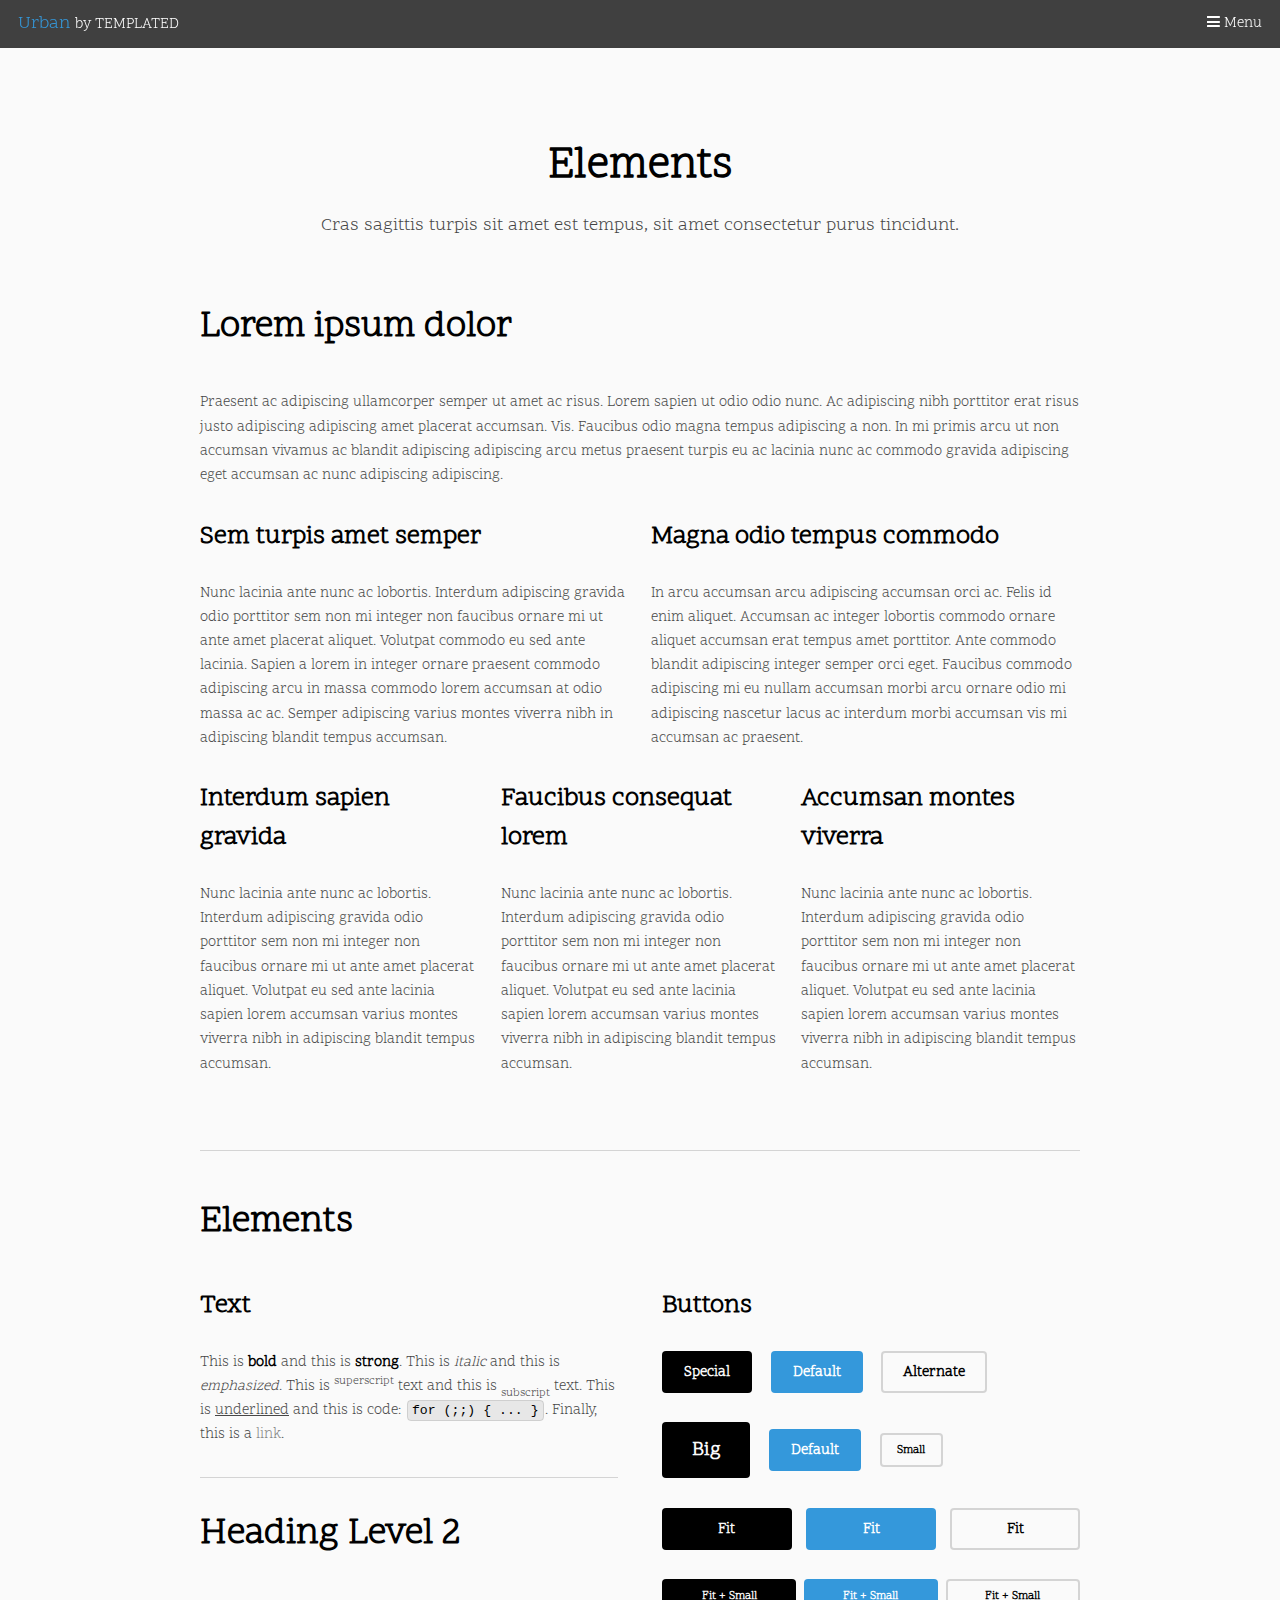
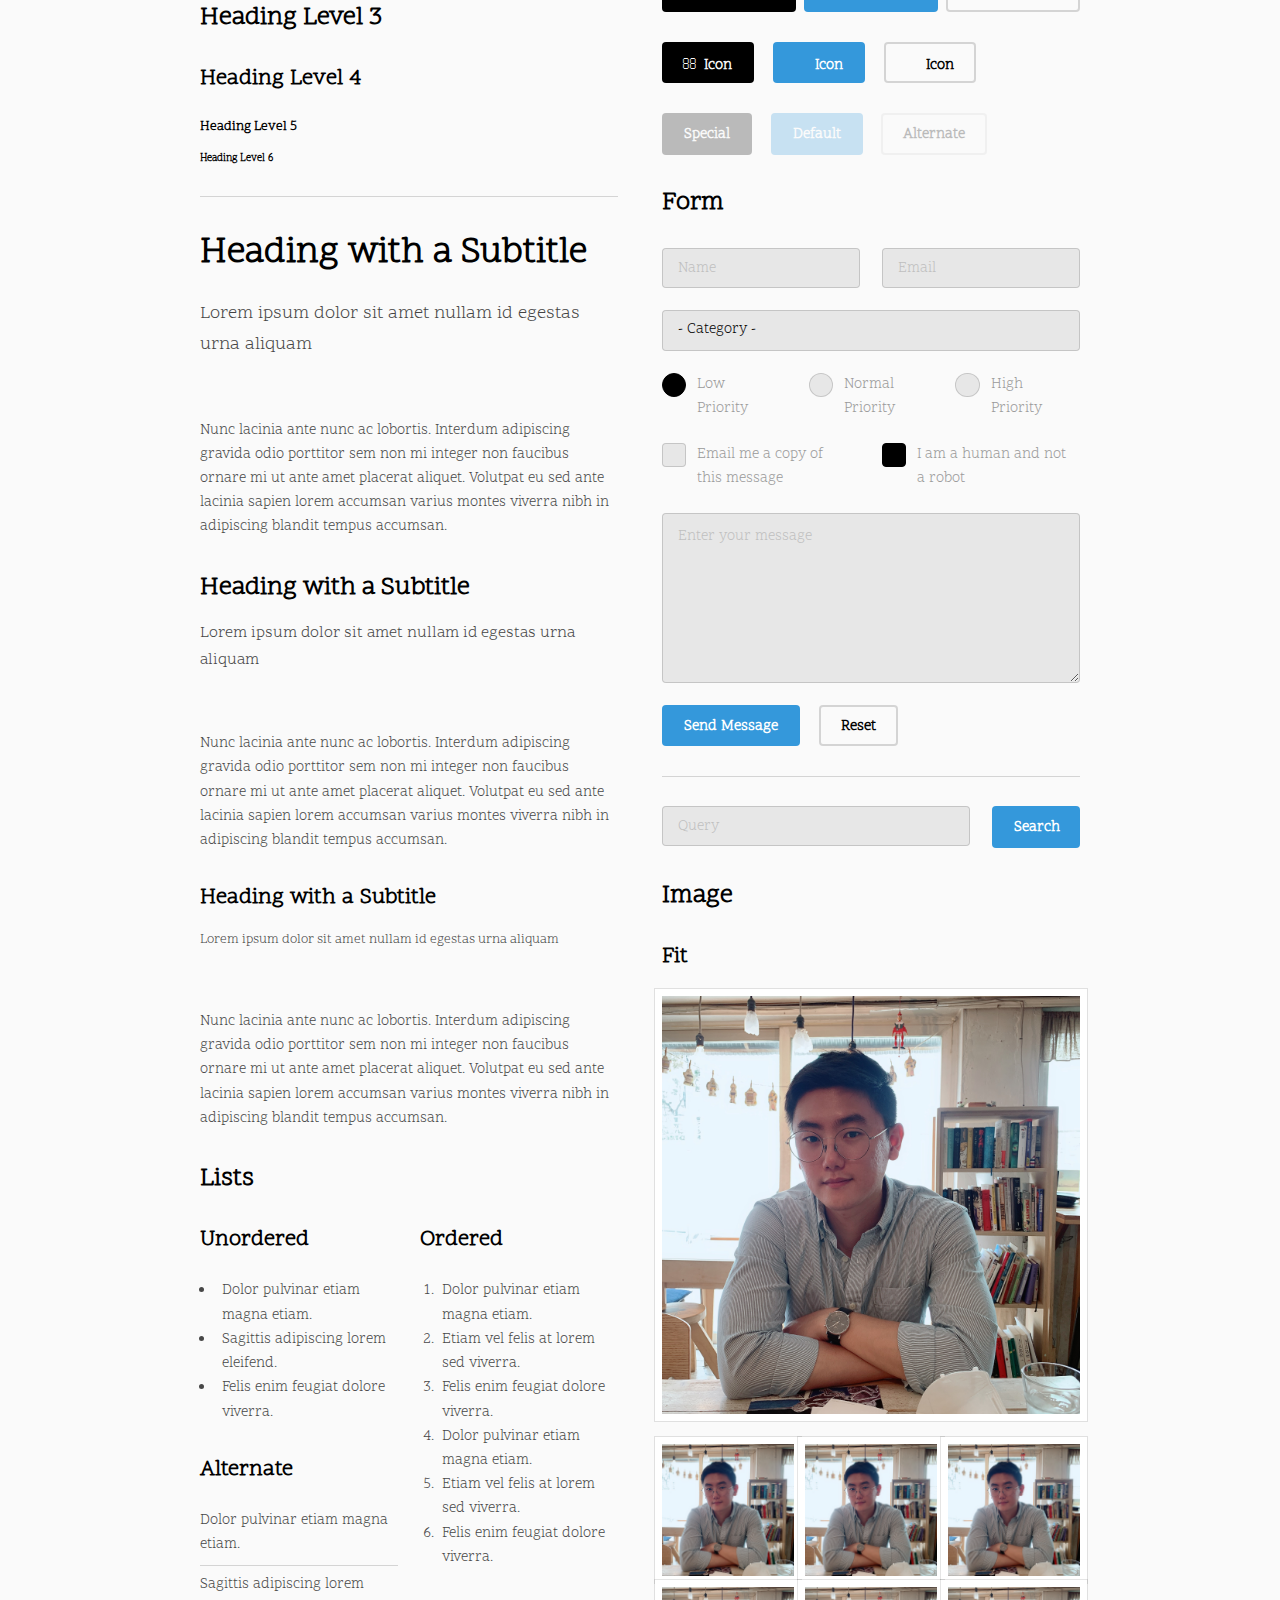
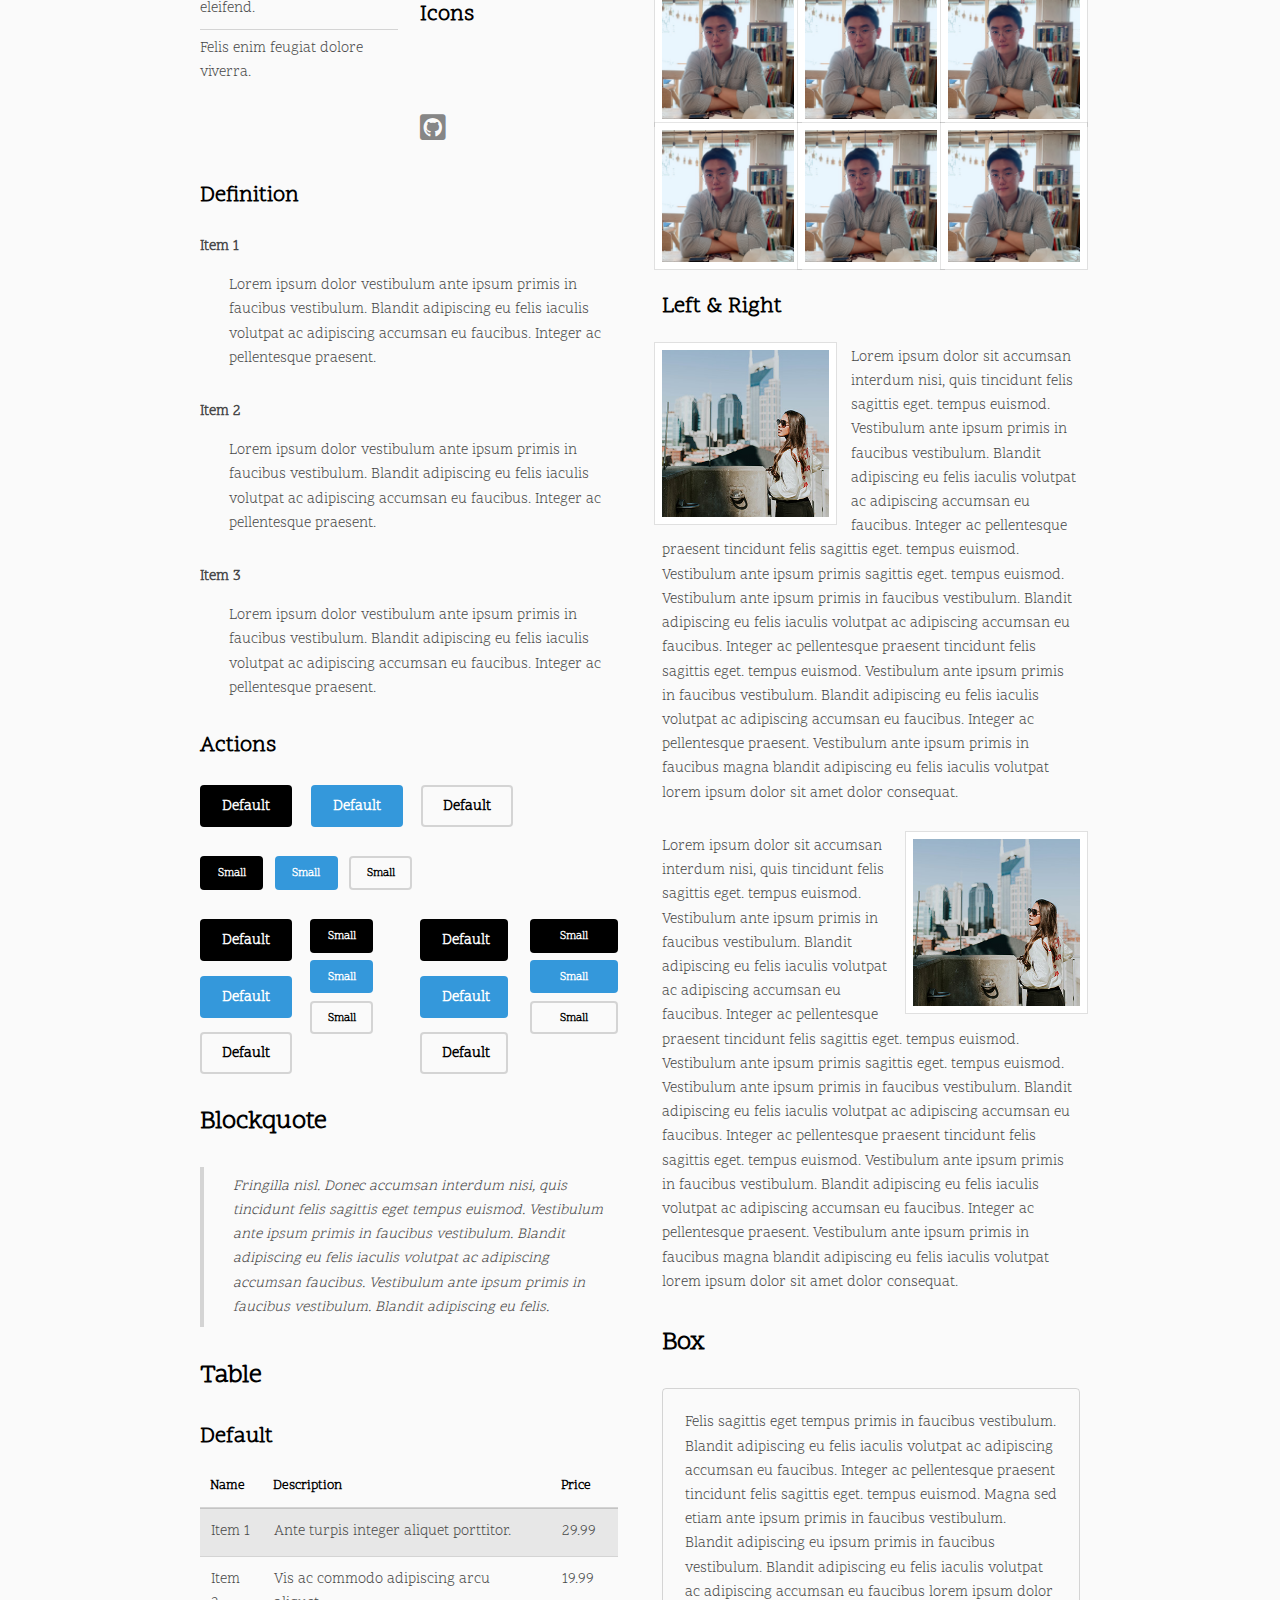
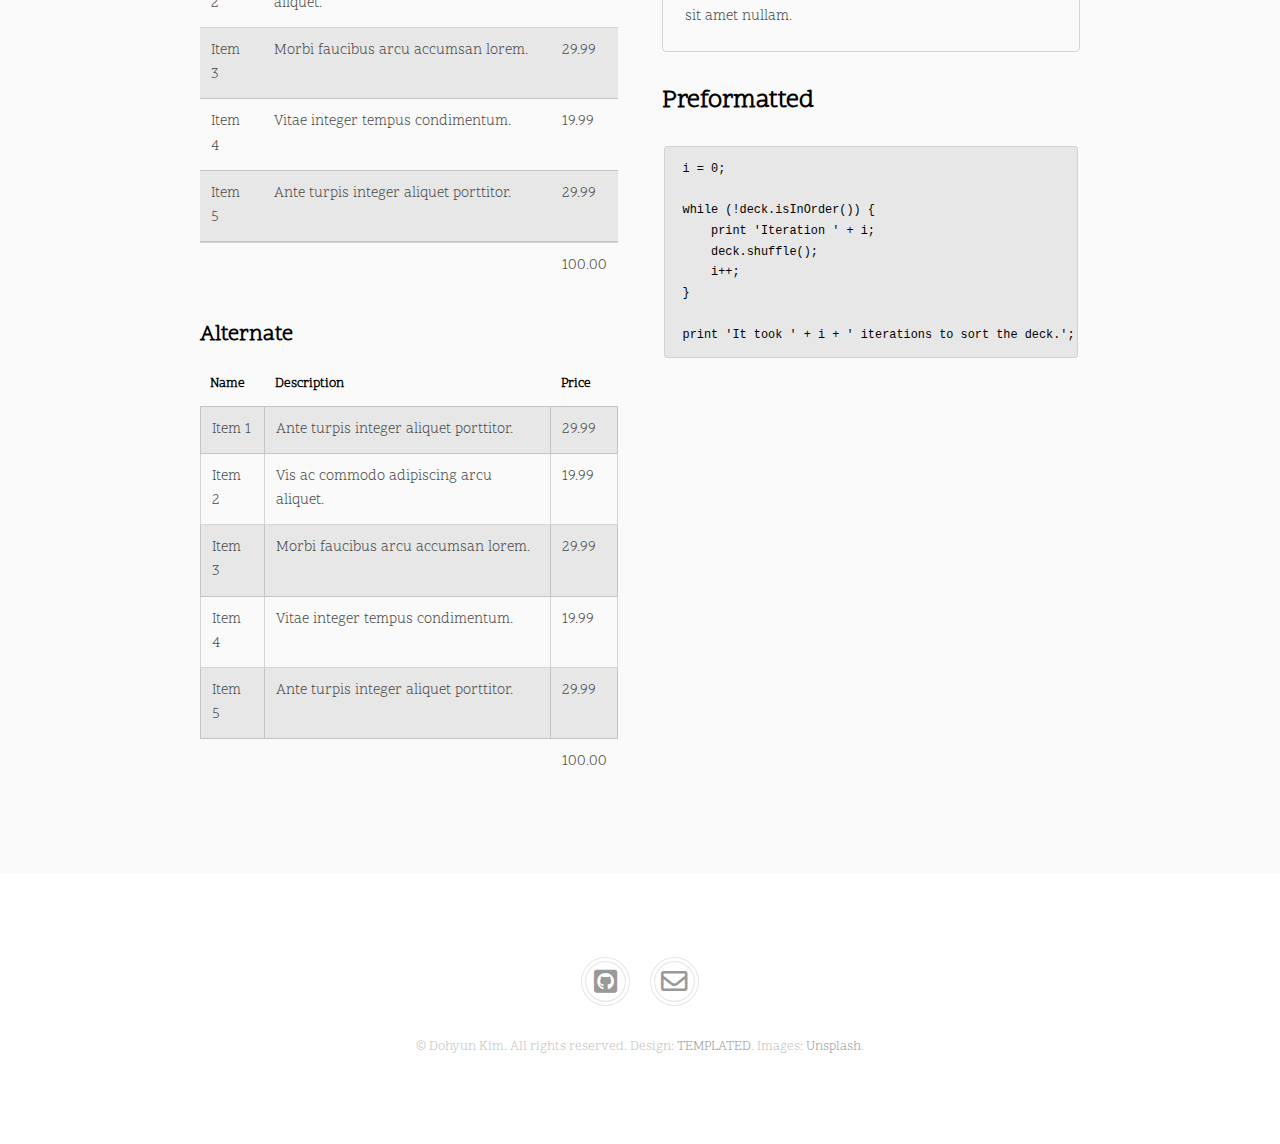
<file: __elements.html>
<!DOCTYPE HTML>
<!--
	Urban by TEMPLATED
	templated.co @templatedco
	Released for free under the Creative Commons Attribution 3.0 license (templated.co/license)
-->
<html>
	<head>
		<title>Elements - Urban by TEMPLATED</title>
		<meta charset="utf-8" />
		<meta name="viewport" content="width=device-width, initial-scale=1" />
		<link rel="stylesheet" href="assets/css/main.css" />
	</head>
	<body class="subpage">

		<!-- Header -->
        <header id="header">
            <div class="logo"><a href="index.html">Urban <span>by TEMPLATED</span></a></div>
            <a href="#menu"><i class="fa fa-bars" aria-hidden="true"></i> Menu</a>
        </header>

		<!-- Nav -->
        <nav id="menu">
            <ul class="links">
                <li><a href="index.html">Home</a></li>
                <li><a href="publications.html">Generic</a></li>
                <li><a href="elements.html">Elements</a></li>
            </ul>
        </nav>

		<!-- Main -->
        <div id="main">
            <section class="wrapper style1">
                <div class="inner">

                    <header class="align-center">
                        <h1>Elements</h1>
                        <p>Cras sagittis turpis sit amet est tempus, sit amet consectetur purus tincidunt.</p>
                    </header>

                    <!-- Content -->
                    <h2 id="content">Lorem ipsum dolor</h2>
                    <p>Praesent ac adipiscing ullamcorper semper ut amet ac risus. Lorem sapien ut odio odio nunc. Ac adipiscing nibh porttitor erat risus justo adipiscing adipiscing amet placerat accumsan. Vis. Faucibus odio magna tempus adipiscing a non. In mi primis arcu ut non accumsan vivamus ac blandit adipiscing adipiscing arcu metus praesent turpis eu ac lacinia nunc ac commodo gravida adipiscing eget accumsan ac nunc adipiscing adipiscing.</p>
                    <div class="row">
                        <div class="6u 12u$(small)">
                            <h3>Sem turpis amet semper</h3>
                            <p>Nunc lacinia ante nunc ac lobortis. Interdum adipiscing gravida odio porttitor sem non mi integer non faucibus ornare mi ut ante amet placerat aliquet. Volutpat commodo eu sed ante lacinia. Sapien a lorem in integer ornare praesent commodo adipiscing arcu in massa commodo lorem accumsan at odio massa ac ac. Semper adipiscing varius montes viverra nibh in adipiscing blandit tempus accumsan.</p>
                        </div>
                        <div class="6u$ 12u$(small)">
                            <h3>Magna odio tempus commodo</h3>
                            <p>In arcu accumsan arcu adipiscing accumsan orci ac. Felis id enim aliquet. Accumsan ac integer lobortis commodo ornare aliquet accumsan erat tempus amet porttitor. Ante commodo blandit adipiscing integer semper orci eget. Faucibus commodo adipiscing mi eu nullam accumsan morbi arcu ornare odio mi adipiscing nascetur lacus ac interdum morbi accumsan vis mi accumsan ac praesent.</p>
                        </div>
                        <!-- Break -->
                        <div class="4u 12u$(medium)">
                            <h3>Interdum sapien gravida</h3>
                            <p>Nunc lacinia ante nunc ac lobortis. Interdum adipiscing gravida odio porttitor sem non mi integer non faucibus ornare mi ut ante amet placerat aliquet. Volutpat eu sed ante lacinia sapien lorem accumsan varius montes viverra nibh in adipiscing blandit tempus accumsan.</p>
                        </div>
                        <div class="4u 12u$(medium)">
                            <h3>Faucibus consequat lorem</h3>
                            <p>Nunc lacinia ante nunc ac lobortis. Interdum adipiscing gravida odio porttitor sem non mi integer non faucibus ornare mi ut ante amet placerat aliquet. Volutpat eu sed ante lacinia sapien lorem accumsan varius montes viverra nibh in adipiscing blandit tempus accumsan.</p>
                        </div>
                        <div class="4u$ 12u$(medium)">
                            <h3>Accumsan montes viverra</h3>
                            <p>Nunc lacinia ante nunc ac lobortis. Interdum adipiscing gravida odio porttitor sem non mi integer non faucibus ornare mi ut ante amet placerat aliquet. Volutpat eu sed ante lacinia sapien lorem accumsan varius montes viverra nibh in adipiscing blandit tempus accumsan.</p>
                        </div>
                    </div>

                    <hr class="major" />

                    <!-- Elements -->
                    <h2 id="elements">Elements</h2>
                    <div class="row 200%">
                        <div class="6u 12u$(medium)">

                                <!-- Text stuff -->
                                <h3>Text</h3>
                                <p>This is <b>bold</b> and this is <strong>strong</strong>. This is <i>italic</i> and this is <em>emphasized</em>.
                                This is <sup>superscript</sup> text and this is <sub>subscript</sub> text.
                                This is <u>underlined</u> and this is code: <code>for (;;) { ... }</code>.
                                Finally, this is a <a href="#">link</a>.</p>
                                <hr />
                                <h2>Heading Level 2</h2>
                                <h3>Heading Level 3</h3>
                                <h4>Heading Level 4</h4>
                                <h5>Heading Level 5</h5>
                                <h6>Heading Level 6</h6>
                                <hr />
                                <header>
                                    <h2>Heading with a Subtitle</h2>
                                    <p>Lorem ipsum dolor sit amet nullam id egestas urna aliquam</p>
                                </header>
                                <p>Nunc lacinia ante nunc ac lobortis. Interdum adipiscing gravida odio porttitor sem non mi integer non faucibus ornare mi ut ante amet placerat aliquet. Volutpat eu sed ante lacinia sapien lorem accumsan varius montes viverra nibh in adipiscing blandit tempus accumsan.</p>
                                <header>
                                    <h3>Heading with a Subtitle</h3>
                                    <p>Lorem ipsum dolor sit amet nullam id egestas urna aliquam</p>
                                </header>
                                <p>Nunc lacinia ante nunc ac lobortis. Interdum adipiscing gravida odio porttitor sem non mi integer non faucibus ornare mi ut ante amet placerat aliquet. Volutpat eu sed ante lacinia sapien lorem accumsan varius montes viverra nibh in adipiscing blandit tempus accumsan.</p>
                                <header>
                                    <h4>Heading with a Subtitle</h4>
                                    <p>Lorem ipsum dolor sit amet nullam id egestas urna aliquam</p>
                                </header>
                                <p>Nunc lacinia ante nunc ac lobortis. Interdum adipiscing gravida odio porttitor sem non mi integer non faucibus ornare mi ut ante amet placerat aliquet. Volutpat eu sed ante lacinia sapien lorem accumsan varius montes viverra nibh in adipiscing blandit tempus accumsan.</p>

                                <!-- Lists -->
                                <h3>Lists</h3>
                                <div class="row">
                                    <div class="6u 12u$(small)">

                                        <h4>Unordered</h4>
                                        <ul>
                                            <li>Dolor pulvinar etiam magna etiam.</li>
                                            <li>Sagittis adipiscing lorem eleifend.</li>
                                            <li>Felis enim feugiat dolore viverra.</li>
                                        </ul>

                                        <h4>Alternate</h4>
                                        <ul class="alt">
                                            <li>Dolor pulvinar etiam magna etiam.</li>
                                            <li>Sagittis adipiscing lorem eleifend.</li>
                                            <li>Felis enim feugiat dolore viverra.</li>
                                        </ul>

                                    </div>
                                    <div class="6u$ 12u$(small)">

                                        <h4>Ordered</h4>
                                        <ol>
                                            <li>Dolor pulvinar etiam magna etiam.</li>
                                            <li>Etiam vel felis at lorem sed viverra.</li>
                                            <li>Felis enim feugiat dolore viverra.</li>
                                            <li>Dolor pulvinar etiam magna etiam.</li>
                                            <li>Etiam vel felis at lorem sed viverra.</li>
                                            <li>Felis enim feugiat dolore viverra.</li>
                                        </ol>

                                        <h4>Icons</h4>
                                        <ul class="icons">
                                            <li><a href="#" class="icon fa-twitter"><span class="label">Twitter</span></a></li>
                                            <li><a href="#" class="icon fa-facebook"><span class="label">Facebook</span></a></li>
                                            <li><a href="#" class="icon fa-instagram"><span class="label">Instagram</span></a></li>
                                            <li><a href="#" class="icon brands fa-github-square"><span class="label">Github</span></a></li>
                                            <li><a href="#" class="icon fa-dribbble"><span class="label">Dribbble</span></a></li>
                                            <li><a href="#" class="icon fa-tumblr"><span class="label">Tumblr</span></a></li>
                                        </ul>

                                    </div>
                                </div>
                                <h4>Definition</h4>
                                <dl>
                                    <dt>Item 1</dt>
                                    <dd>
                                        <p>Lorem ipsum dolor vestibulum ante ipsum primis in faucibus vestibulum. Blandit adipiscing eu felis iaculis volutpat ac adipiscing accumsan eu faucibus. Integer ac pellentesque praesent.</p>
                                    </dd>
                                    <dt>Item 2</dt>
                                    <dd>
                                        <p>Lorem ipsum dolor vestibulum ante ipsum primis in faucibus vestibulum. Blandit adipiscing eu felis iaculis volutpat ac adipiscing accumsan eu faucibus. Integer ac pellentesque praesent.</p>
                                    </dd>
                                    <dt>Item 3</dt>
                                    <dd>
                                        <p>Lorem ipsum dolor vestibulum ante ipsum primis in faucibus vestibulum. Blandit adipiscing eu felis iaculis volutpat ac adipiscing accumsan eu faucibus. Integer ac pellentesque praesent.</p>
                                    </dd>
                                </dl>

                                <h4>Actions</h4>
                                <ul class="actions">
                                    <li><a href="#" class="button special">Default</a></li>
                                    <li><a href="#" class="button">Default</a></li>
                                    <li><a href="#" class="button alt">Default</a></li>
                                </ul>
                                <ul class="actions small">
                                    <li><a href="#" class="button special small">Small</a></li>
                                    <li><a href="#" class="button small">Small</a></li>
                                    <li><a href="#" class="button alt small">Small</a></li>
                                </ul>
                                <div class="row">
                                    <div class="3u 12u$(small)">
                                        <ul class="actions vertical">
                                            <li><a href="#" class="button special">Default</a></li>
                                            <li><a href="#" class="button">Default</a></li>
                                            <li><a href="#" class="button alt">Default</a></li>
                                        </ul>
                                    </div>
                                    <div class="3u 12u$(small)">
                                        <ul class="actions vertical small">
                                            <li><a href="#" class="button special small">Small</a></li>
                                            <li><a href="#" class="button small">Small</a></li>
                                            <li><a href="#" class="button alt small">Small</a></li>
                                        </ul>
                                    </div>
                                    <div class="3u 12u$(small)">
                                        <ul class="actions vertical">
                                            <li><a href="#" class="button special fit">Default</a></li>
                                            <li><a href="#" class="button fit">Default</a></li>
                                            <li><a href="#" class="button alt fit">Default</a></li>
                                        </ul>
                                    </div>
                                    <div class="3u$ 12u$(small)">
                                        <ul class="actions vertical small">
                                            <li><a href="#" class="button special small fit">Small</a></li>
                                            <li><a href="#" class="button small fit">Small</a></li>
                                            <li><a href="#" class="button alt small fit">Small</a></li>
                                        </ul>
                                    </div>
                                </div>

                                <!-- Blockquote -->
                                <h3>Blockquote</h3>
                                <blockquote>Fringilla nisl. Donec accumsan interdum nisi, quis tincidunt felis sagittis eget tempus euismod. Vestibulum ante ipsum primis in faucibus vestibulum. Blandit adipiscing eu felis iaculis volutpat ac adipiscing accumsan faucibus. Vestibulum ante ipsum primis in faucibus vestibulum. Blandit adipiscing eu felis.</blockquote>

                                <!-- Table -->
                                <h3>Table</h3>

                                <h4>Default</h4>
                                <div class="table-wrapper">
                                    <table>
                                        <thead>
                                            <tr>
                                                <th>Name</th>
                                                <th>Description</th>
                                                <th>Price</th>
                                            </tr>
                                        </thead>
                                        <tbody>
                                            <tr>
                                                <td>Item 1</td>
                                                <td>Ante turpis integer aliquet porttitor.</td>
                                                <td>29.99</td>
                                            </tr>
                                            <tr>
                                                <td>Item 2</td>
                                                <td>Vis ac commodo adipiscing arcu aliquet.</td>
                                                <td>19.99</td>
                                            </tr>
                                            <tr>
                                                <td>Item 3</td>
                                                <td> Morbi faucibus arcu accumsan lorem.</td>
                                                <td>29.99</td>
                                            </tr>
                                            <tr>
                                                <td>Item 4</td>
                                                <td>Vitae integer tempus condimentum.</td>
                                                <td>19.99</td>
                                            </tr>
                                            <tr>
                                                <td>Item 5</td>
                                                <td>Ante turpis integer aliquet porttitor.</td>
                                                <td>29.99</td>
                                            </tr>
                                        </tbody>
                                        <tfoot>
                                            <tr>
                                                <td colspan="2"></td>
                                                <td>100.00</td>
                                            </tr>
                                        </tfoot>
                                    </table>
                                </div>

                                <h4>Alternate</h4>
                                <div class="table-wrapper">
                                    <table class="alt">
                                        <thead>
                                            <tr>
                                                <th>Name</th>
                                                <th>Description</th>
                                                <th>Price</th>
                                            </tr>
                                        </thead>
                                        <tbody>
                                            <tr>
                                                <td>Item 1</td>
                                                <td>Ante turpis integer aliquet porttitor.</td>
                                                <td>29.99</td>
                                            </tr>
                                            <tr>
                                                <td>Item 2</td>
                                                <td>Vis ac commodo adipiscing arcu aliquet.</td>
                                                <td>19.99</td>
                                            </tr>
                                            <tr>
                                                <td>Item 3</td>
                                                <td> Morbi faucibus arcu accumsan lorem.</td>
                                                <td>29.99</td>
                                            </tr>
                                            <tr>
                                                <td>Item 4</td>
                                                <td>Vitae integer tempus condimentum.</td>
                                                <td>19.99</td>
                                            </tr>
                                            <tr>
                                                <td>Item 5</td>
                                                <td>Ante turpis integer aliquet porttitor.</td>
                                                <td>29.99</td>
                                            </tr>
                                        </tbody>
                                        <tfoot>
                                            <tr>
                                                <td colspan="2"></td>
                                                <td>100.00</td>
                                            </tr>
                                        </tfoot>
                                    </table>
                                </div>

                            </div>
                            <div class="6u$ 12u$(medium)">

                                <!-- Buttons -->
                                <h3>Buttons</h3>
                                <ul class="actions">
                                    <li><a href="#" class="button special">Special</a></li>
                                    <li><a href="#" class="button">Default</a></li>
                                    <li><a href="#" class="button alt">Alternate</a></li>
                                </ul>
                                <ul class="actions">
                                    <li><a href="#" class="button special big">Big</a></li>
                                    <li><a href="#" class="button">Default</a></li>
                                    <li><a href="#" class="button alt small">Small</a></li>
                                </ul>
                                <ul class="actions fit">
                                    <li><a href="#" class="button special fit">Fit</a></li>
                                    <li><a href="#" class="button fit">Fit</a></li>
                                    <li><a href="#" class="button alt fit">Fit</a></li>
                                </ul>
                                <ul class="actions fit small">
                                    <li><a href="#" class="button special fit small">Fit + Small</a></li>
                                    <li><a href="#" class="button fit small">Fit + Small</a></li>
                                    <li><a href="#" class="button alt fit small">Fit + Small</a></li>
                                </ul>
                                <ul class="actions">
                                    <li><a href="#" class="button special icon fa-search">Icon</a></li>
                                    <li><a href="#" class="button icon fa-download">Icon</a></li>
                                    <li><a href="#" class="button alt icon fa-check">Icon</a></li>
                                </ul>
                                <ul class="actions">
                                    <li><span class="button special disabled">Special</span></li>
                                    <li><span class="button disabled">Default</span></li>
                                    <li><span class="button alt disabled">Alternate</span></li>
                                </ul>

                                <!-- Form -->
                                <h3>Form</h3>

                                <form method="post" action="#">
                                    <div class="row uniform">
                                        <div class="6u 12u$(xsmall)">
                                            <input type="text" name="name" id="name" value="" placeholder="Name" />
                                        </div>
                                        <div class="6u$ 12u$(xsmall)">
                                            <input type="email" name="email" id="email" value="" placeholder="Email" />
                                        </div>
                                        <!-- Break -->
                                        <div class="12u$">
                                            <div class="select-wrapper">
                                                <select name="category" id="category">
                                                    <option value="">- Category -</option>
                                                    <option value="1">Manufacturing</option>
                                                    <option value="1">Shipping</option>
                                                    <option value="1">Administration</option>
                                                    <option value="1">Human Resources</option>
                                                </select>
                                            </div>
                                        </div>
                                        <!-- Break -->
                                        <div class="4u 12u$(small)">
                                            <input type="radio" id="priority-low" name="priority" checked>
                                            <label for="priority-low">Low Priority</label>
                                        </div>
                                        <div class="4u 12u$(small)">
                                            <input type="radio" id="priority-normal" name="priority">
                                            <label for="priority-normal">Normal Priority</label>
                                        </div>
                                        <div class="4u$ 12u$(small)">
                                            <input type="radio" id="priority-high" name="priority">
                                            <label for="priority-high">High Priority</label>
                                        </div>
                                        <!-- Break -->
                                        <div class="6u 12u$(small)">
                                            <input type="checkbox" id="copy" name="copy">
                                            <label for="copy">Email me a copy of this message</label>
                                        </div>
                                        <div class="6u$ 12u$(small)">
                                            <input type="checkbox" id="human" name="human" checked>
                                            <label for="human">I am a human and not a robot</label>
                                        </div>
                                        <!-- Break -->
                                        <div class="12u$">
                                            <textarea name="message" id="message" placeholder="Enter your message" rows="6"></textarea>
                                        </div>
                                        <!-- Break -->
                                        <div class="12u$">
                                            <ul class="actions">
                                                <li><input type="submit" value="Send Message" /></li>
                                                <li><input type="reset" value="Reset" class="alt" /></li>
                                            </ul>
                                        </div>
                                    </div>
                                </form>

                                <hr />

                                <form method="post" action="#">
                                    <div class="row uniform">
                                        <div class="9u 12u$(small)">
                                            <input type="text" name="query" id="query" value="" placeholder="Query" />
                                        </div>
                                        <div class="3u$ 12u$(small)">
                                            <input type="submit" value="Search" class="fit" />
                                        </div>
                                    </div>
                                </form>

                                <!-- Image -->
                                <h3>Image</h3>

                                <h4>Fit</h4>
                                <span class="image fit"><img src="images/pic01.jpg" alt="" /></span>
                                <div class="box alt">
                                    <div class="row 50% uniform">
                                        <div class="4u"><span class="image fit"><img src="images/pic01.jpg" alt="" /></span></div>
                                        <div class="4u"><span class="image fit"><img src="images/pic01.jpg" alt="" /></span></div>
                                        <div class="4u$"><span class="image fit"><img src="images/pic01.jpg" alt="" /></span></div>
                                        <!-- Break -->
                                        <div class="4u"><span class="image fit"><img src="images/pic01.jpg" alt="" /></span></div>
                                        <div class="4u"><span class="image fit"><img src="images/pic01.jpg" alt="" /></span></div>
                                        <div class="4u$"><span class="image fit"><img src="images/pic01.jpg" alt="" /></span></div>
                                        <!-- Break -->
                                        <div class="4u"><span class="image fit"><img src="images/pic01.jpg" alt="" /></span></div>
                                        <div class="4u"><span class="image fit"><img src="images/pic01.jpg" alt="" /></span></div>
                                        <div class="4u$"><span class="image fit"><img src="images/pic01.jpg" alt="" /></span></div>
                                    </div>
                                </div>

                                <h4>Left &amp; Right</h4>
                                <p><span class="image left"><img src="images/pic02.jpg" alt="" /></span>Lorem ipsum dolor sit accumsan interdum nisi, quis tincidunt felis sagittis eget. tempus euismod. Vestibulum ante ipsum primis in faucibus vestibulum. Blandit adipiscing eu felis iaculis volutpat ac adipiscing accumsan eu faucibus. Integer ac pellentesque praesent tincidunt felis sagittis eget. tempus euismod. Vestibulum ante ipsum primis sagittis eget. tempus euismod. Vestibulum ante ipsum primis in faucibus vestibulum. Blandit adipiscing eu felis iaculis volutpat ac adipiscing accumsan eu faucibus. Integer ac pellentesque praesent tincidunt felis sagittis eget. tempus euismod. Vestibulum ante ipsum primis in faucibus vestibulum. Blandit adipiscing eu felis iaculis volutpat ac adipiscing accumsan eu faucibus. Integer ac pellentesque praesent. Vestibulum ante ipsum primis in faucibus magna blandit adipiscing eu felis iaculis volutpat lorem ipsum dolor sit amet dolor consequat.</p>
                                <p><span class="image right"><img src="images/pic02.jpg" alt="" /></span>Lorem ipsum dolor sit accumsan interdum nisi, quis tincidunt felis sagittis eget. tempus euismod. Vestibulum ante ipsum primis in faucibus vestibulum. Blandit adipiscing eu felis iaculis volutpat ac adipiscing accumsan eu faucibus. Integer ac pellentesque praesent tincidunt felis sagittis eget. tempus euismod. Vestibulum ante ipsum primis sagittis eget. tempus euismod. Vestibulum ante ipsum primis in faucibus vestibulum. Blandit adipiscing eu felis iaculis volutpat ac adipiscing accumsan eu faucibus. Integer ac pellentesque praesent tincidunt felis sagittis eget. tempus euismod. Vestibulum ante ipsum primis in faucibus vestibulum. Blandit adipiscing eu felis iaculis volutpat ac adipiscing accumsan eu faucibus. Integer ac pellentesque praesent. Vestibulum ante ipsum primis in faucibus magna blandit adipiscing eu felis iaculis volutpat lorem ipsum dolor sit amet dolor consequat.</p>

                                <!-- Box -->
                                <h3>Box</h3>
                                <div class="box">
                                    <p>Felis sagittis eget tempus primis in faucibus vestibulum. Blandit adipiscing eu felis iaculis volutpat ac adipiscing accumsan eu faucibus. Integer ac pellentesque praesent tincidunt felis sagittis eget. tempus euismod. Magna sed etiam ante ipsum primis in faucibus vestibulum. Blandit adipiscing eu ipsum primis in faucibus vestibulum. Blandit adipiscing eu felis iaculis volutpat ac adipiscing accumsan eu faucibus lorem ipsum dolor sit amet nullam.</p>
                                </div>

                                <!-- Preformatted Code -->
                                <h3>Preformatted</h3>
                                <pre><code>i = 0;

while (!deck.isInOrder()) {
    print 'Iteration ' + i;
    deck.shuffle();
    i++;
}

print 'It took ' + i + ' iterations to sort the deck.';
</code></pre>

                        </div>
                    </div>
                </div>
            </section>
        </div>

		<!-- Footer -->
        <footer id="footer">
            <div class="copyright">
                <ul class="icons">
                    <li><a href="https://github.com/dohyun-cse" class="icon brands fa-github-square"><span class="label">GitHub</span></a></li>
                    <li><a href="mailto:dohyun_kim@brown.edu" class="icon fa-envelope"><span class="label">Email</span></a></li>
                </ul>
                <p>&copy; Dohyun Kim. All rights reserved. Design: <a href="https://templated.co">TEMPLATED</a>. Images: <a href="https://unsplash.com">Unsplash</a>.</p>
            </div>
        </footer>

		<!-- Scripts -->
        <script src="assets/js/jquery.min.js"></script>
        <script src="assets/js/jquery.scrolly.min.js"></script>
        <script src="assets/js/jquery.scrollex.min.js"></script>
        <script src="assets/js/skel.min.js"></script>
        <script src="assets/js/util.js"></script>
        <script src="assets/js/main.js"></script>

	</body>
</html>
</file>
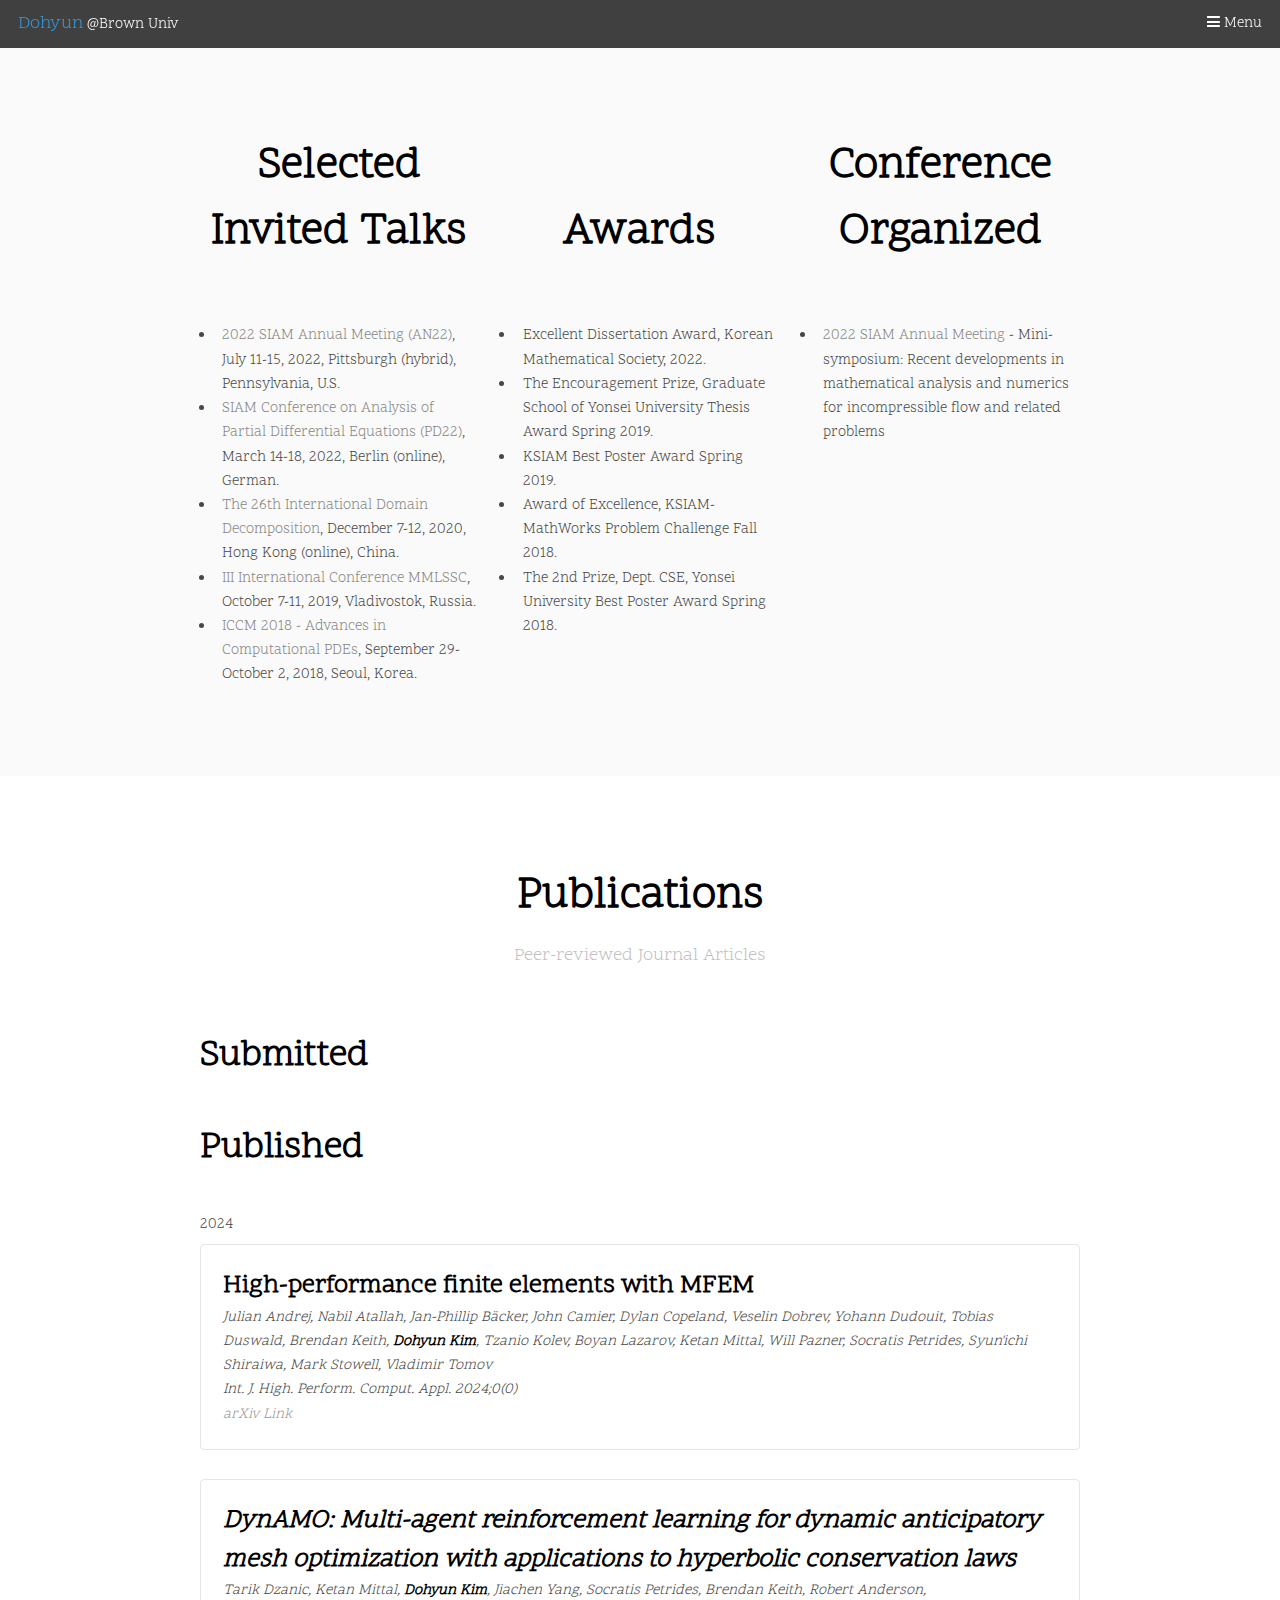
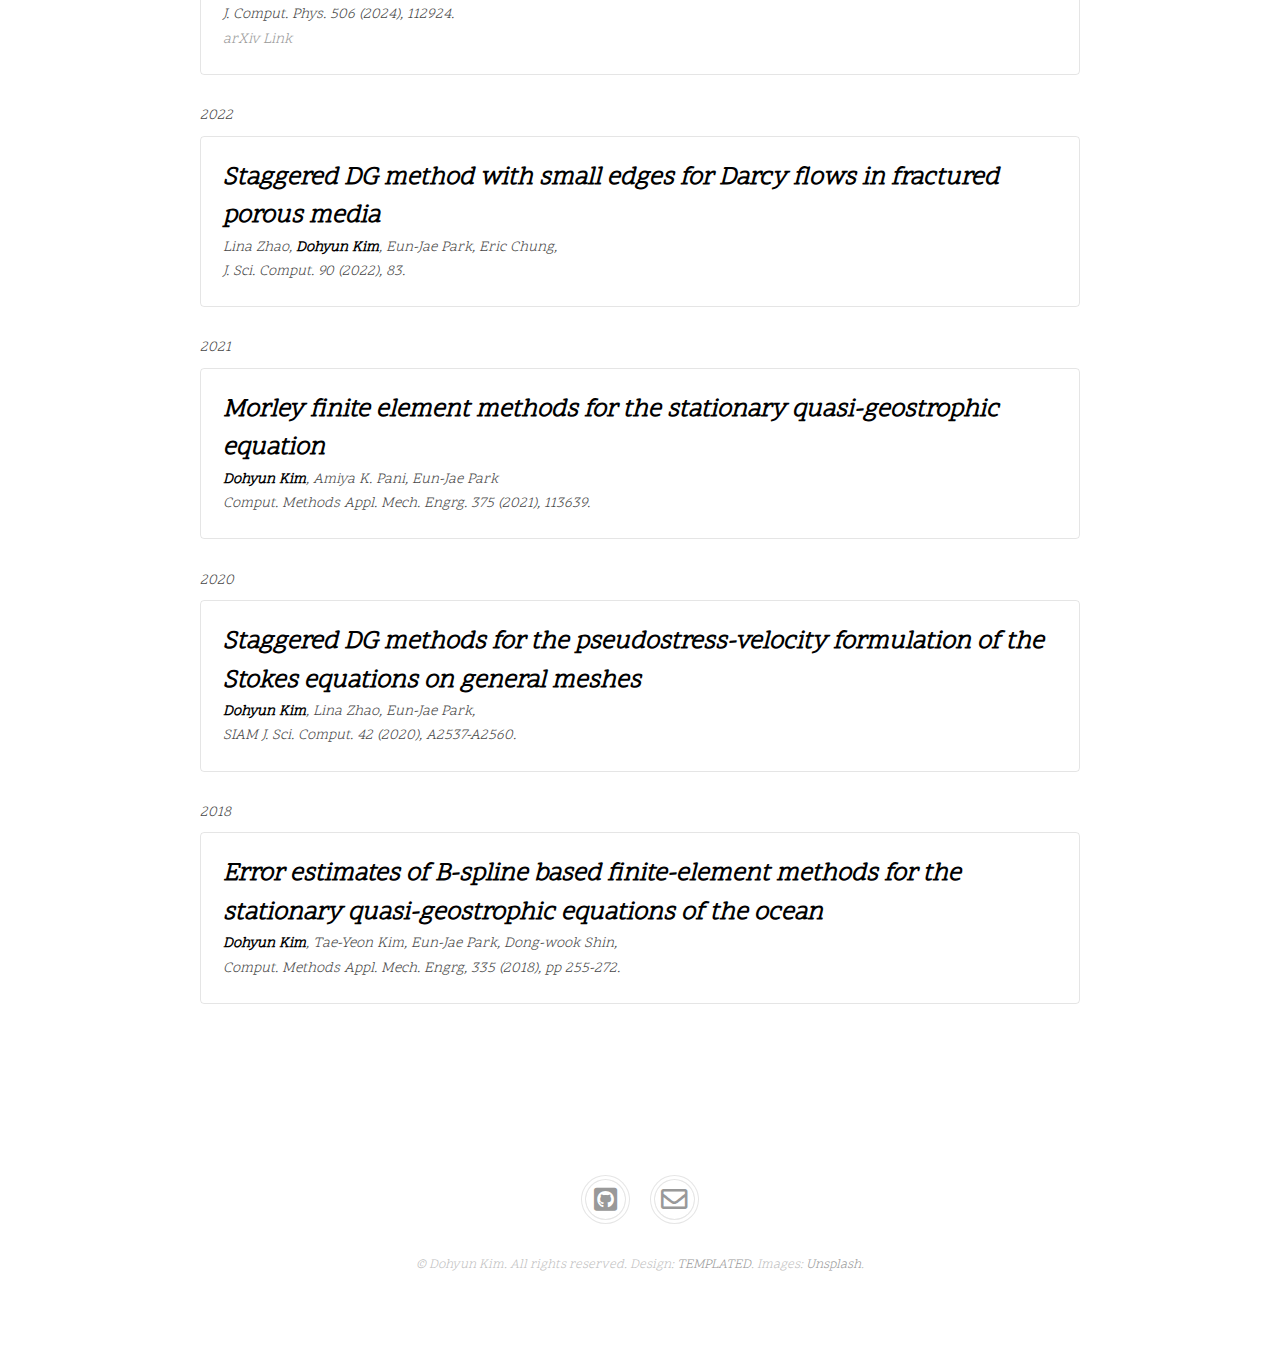
<file: academic.html>
<!DOCTYPE HTML>
<!--
	Urban by TEMPLATED
	templated.co @templatedco
	Released for free under the Creative Commons Attribution 3.0 license (templated.co/license)
-->
<html>
	<head>
		<title>Academic Activities - Dohyun Kim</title>
		<meta charset="utf-8" />
		<meta name="viewport" content="width=device-width, initial-scale=1" />
		<link rel="stylesheet" href="assets/css/main.css" />
	</head>
	<body class="subpage">
        
        <!-- Header -->
        <header id="header">
            <div class="logo"><a href="index.html">Dohyun<span> @Brown Univ</span></a></div>
            <a href="#menu"><i class="fa fa-bars" aria-hidden="true"></i> Menu</a>
        </header>

        <!-- Nav -->
        <nav id="menu">
            <ul class="links">
                <li><a class="icon solid fa-home" href="index.html"> Home</a></li>
                <li><a class="icon solid fa-graduation-cap" href="academic.html"> Academic Activities</a></li>
                <li><a class="icon regular fa-keyboard" href="software.html"> Software</a></li>
            </ul>
        </nav>

		<!-- Main -->
        <div id="main">
            
            
            <!-- Section -->
            <section class="wrapper style1">
                <div class="inner">
                    <div class="row">
                        <div class="4u 12u$(small)">
                            <header class="align-center">
                                <h1>Selected </br>Invited Talks</h1>
                            </header>
                            <ul>
                                <li><a href="https://www.siam.org/conferences/cm/conference/an22">2022 SIAM Annual Meeting (AN22)</a>, July 11-15, 2022, Pittsburgh (hybrid), Pennsylvania, U.S.</li>
                                <li><a href="https://www.siam.org/conferences/cm/conference/pd22">SIAM Conference on Analysis of Partial Differential Equations (PD22)</a>, March 14-18, 2022, Berlin (online), German.</li>
                                <li><a href="https://www.math.cuhk.edu.hk/conference/dd26/">The 26th International Domain Decomposition</a>, December 7-12, 2020, Hong Kong (online), China.</li>
                                <li><a href="https://dodo.inm.ras.ru/week/">III International Conference MMLSSC</a>, October 7-11, 2019, Vladivostok, Russia.</li>
                                <li><a href="https://csedeptyonsei.wixsite.com/iccm2018">ICCM 2018 - Advances in Computational PDEs</a>, September 29-October 2, 2018, Seoul, Korea.</li>
                            </ul>
                        </div>
                        <div class="4u 12u$(small)">
                            <header class="align-center">
                                <h1></br>Awards</h1>
                            </header>
                            <ul>
                                <li>Excellent Dissertation Award, Korean Mathematical Society, 2022.</li>
                                <li>The Encouragement Prize, Graduate School of Yonsei University Thesis Award Spring 2019.</li>
                                <li>KSIAM Best Poster Award Spring 2019.</li>
                                <li>Award of Excellence, KSIAM-MathWorks Problem Challenge Fall 2018.</li>
                                <li>The 2nd Prize, Dept. CSE, Yonsei University Best Poster Award Spring 2018.</li>
                            </ul>
                        </div>
                        <div class="4u 12u$(small)">
                            <header class="align-center">
                                <h1>Conference </br>Organized</h1>
                            </header>
                            <ul>
                                <li><a href="https://www.siam.org/conferences/cm/conference/an22">2022 SIAM Annual Meeting</a> - Mini-symposium: Recent developments in mathematical analysis and numerics for incompressible flow and related problems</li>
                            </ul>
                        </div>
                    </div>
                </div>
            </section>

            <!-- Section -->
            <section class="wrapper">
                <div class="inner">
                    <header class="align-center">
                        <h1>Publications</h1>
                        <p>Peer-reviewed Journal Articles</p>
                    </header>
                    <h2 style="margin:0 0 1em 0" id="submitted">Submitted</h2>
                    <h2 style="margin:0 0 1em 0" id="published">Published</h2>
                    <p style="margin:0 0 0.5em 0">2024</p>
                    <div class="box">
                        <h3 style="margin:0 0 0 0"><a  href="https://journals.sagepub.com/eprint/NKNGBVYMPZSRIIUNBEQN/full" target="_blank" rel="noopener noreferrer">
                            High-performance finite elements with MFEM
                        </a></h3>
			            <i>Julian Andrej, Nabil Atallah, Jan-Phillip Bäcker, John Camier, Dylan Copeland, Veselin Dobrev, Yohann Dudouit, Tobias Duswald, Brendan Keith, <b>Dohyun Kim</b>, Tzanio Kolev, Boyan Lazarov, Ketan Mittal, Will Pazner, Socratis Petrides, Syun'ichi Shiraiwa, Mark Stowell, Vladimir Tomov<br>
                            Int. J. High. Perform. Comput. Appl. 2024;0(0)<br>
                        <a href="https://arxiv.org/abs/2310.01695" target="_blank" rel="noopener noreferrer">arXiv Link</a>
                    </div>
                    <div class="box">
                        <h3 style="margin:0 0 0 0"><a  href="https://doi.org/10.1016/j.jcp.2024.112924" target="_blank" rel="noopener noreferrer">
                            DynAMO: Multi-agent reinforcement learning for dynamic anticipatory mesh optimization with applications to hyperbolic conservation laws
                        </a></h3>
                        <i>Tarik Dzanic, Ketan Mittal, <b>Dohyun Kim</b>, Jiachen Yang, Socratis Petrides, Brendan Keith, Robert Anderson,</i><br>
                            J. Comput. Phys. 506 (2024), 112924.<br>
                        <a href="https://arxiv.org/abs/2310.01695" target="_blank" rel="noopener noreferrer">arXiv Link</a>
                    </div>
                    <p style="margin:0 0 0.5em 0">2022</p>
                    <div class="box">
                        <h3 style="margin:0 0 0 0"><a  href="https://doi.org/10.1007/s10915-022-01760-8" target="_blank" rel="noopener noreferrer">
                            Staggered DG method with small edges for Darcy flows in fractured porous media
                        </a></h3>
                        <i>Lina Zhao, <b>Dohyun Kim</b>, Eun-Jae Park, Eric Chung,</i><br>
                        J. Sci. Comput. 90 (2022), 83.
                    </div>
                    <p style="margin:0 0 0.5em 0">2021</p>
                    <div class="box">
                        <h3 style="margin:0 0 0 0"><a  href="https://doi.org/10.1016/j.cma.2020.113639" target="_blank" rel="noopener noreferrer">
                            Morley finite element methods for the stationary quasi-geostrophic equation
                        </a></h3>
                        <i><b>Dohyun Kim</b>, Amiya K. Pani, Eun-Jae Park</i><br>
                        Comput. Methods Appl. Mech. Engrg. 375 (2021), 113639.
                    </div>
                    <p style="margin:0 0 0.5em 0">2020</p>
                    <div class="box">
                        <h3 style="margin:0 0 0 0"><a  href="https://doi.org/10.1137/20M1322170" target="_blank" rel="noopener noreferrer">
                            Staggered DG methods for the pseudostress-velocity formulation of the Stokes equations on general meshes
                        </a></h3>
                        <i><b>Dohyun Kim</b>, Lina Zhao, Eun-Jae Park,</i><br>
                        SIAM J. Sci. Comput. 42 (2020), A2537-A2560.
                    </div>
                    <p style="margin:0 0 0.5em 0">2018</p>
                    <div class="box">
                        <h3 style="margin:0 0 0 0"><a  href="https://doi.org/10.1016/j.cma.2018.02.009" target="_blank" rel="noopener noreferrer">
                            Error estimates of B-spline based finite-element methods for the stationary quasi-geostrophic equations of the ocean
                        </a></h3>
                        <i><b>Dohyun Kim</b>, Tae-Yeon Kim, Eun-Jae Park, Dong-wook Shin,</i><br>
                        Comput. Methods Appl. Mech. Engrg, 335 (2018), pp 255-272.
                    </div>
                </div>

            </section>

        </div>

		<!-- Footer -->
        <footer id="footer">
            <div class="copyright">
                <ul class="icons">
                    <li><a href="https://github.com/dohyun-cse" class="icon brands fa-github-square"><span class="label">GitHub</span></a></li>
                    <li><a href="mailto:dohyun_kim@brown.edu" class="icon fa-envelope"><span class="label">Email</span></a></li>
                </ul>
                <p>&copy; Dohyun Kim. All rights reserved. Design: <a href="https://templated.co">TEMPLATED</a>. Images: <a href="https://unsplash.com">Unsplash</a>.</p>
            </div>
        </footer>

		<!-- Scripts -->
        <script src="assets/js/jquery.min.js"></script>
        <script src="assets/js/jquery.scrolly.min.js"></script>
        <script src="assets/js/jquery.scrollex.min.js"></script>
        <script src="assets/js/skel.min.js"></script>
        <script src="assets/js/util.js"></script>
        <script src="assets/js/main.js"></script>

	</body>
</html>
</file>
<file: assets/css/main.css>
@charset "UTF-8";
@import url(font-awesome-all.min.css);
@import url("https://fonts.googleapis.com/css?family=Scope+One|Trocchi");

/*
	Urban by TEMPLATED
	templated.co @templatedco
	Released for free under the Creative Commons Attribution 3.0 license (templated.co/license)
*/

/* Reset */

	html, body, div, span, applet, object, iframe, h1, h2, h3, h4, h5, h6, p, blockquote, pre, a, abbr, acronym, address, big, cite, code, del, dfn, em, img, ins, kbd, q, s, samp, small, strike, strong, sub, sup, tt, var, b, u, i, center, dl, dt, dd, ol, ul, li, fieldset, form, label, legend, table, caption, tbody, tfoot, thead, tr, th, td, article, aside, canvas, details, embed, figure, figcaption, footer, header, hgroup, menu, nav, output, ruby, section, summary, time, mark, audio, video {
		margin: 0;
		padding: 0;
		border: 0;
		font-size: 100%;
		font: inherit;
		vertical-align: baseline;
	}

	article, aside, details, figcaption, figure, footer, header, hgroup, menu, nav, section {
		display: block;
	}

	body {
		line-height: 1;
	}

	ol, ul {
		list-style: none;
	}

	blockquote, q {
		quotes: none;
	}

	blockquote:before, blockquote:after, q:before, q:after {
		content: '';
		content: none;
	}

	table {
		border-collapse: collapse;
		border-spacing: 0;
	}

	body {
		-webkit-text-size-adjust: none;
	}

/* Box Model */

	*, *:before, *:after {
		-moz-box-sizing: border-box;
		-webkit-box-sizing: border-box;
		box-sizing: border-box;
	}

/* Containers */

	.container {
		margin-left: auto;
		margin-right: auto;
	}

	.container.\31 25\25 {
		width: 100%;
		max-width: 100em;
		min-width: 80em;
	}

	.container.\37 5\25 {
		width: 60em;
	}

	.container.\35 0\25 {
		width: 40em;
	}

	.container.\32 5\25 {
		width: 20em;
	}

	.container {
		width: 80em;
	}

	@media screen and (max-width: 1680px) {

		.container.\31 25\25 {
			width: 100%;
			max-width: 100em;
			min-width: 80em;
		}

		.container.\37 5\25 {
			width: 60em;
		}

		.container.\35 0\25 {
			width: 40em;
		}

		.container.\32 5\25 {
			width: 20em;
		}

		.container {
			width: 80em;
		}

	}

	@media screen and (max-width: 1280px) {

		.container.\31 25\25 {
			width: 100%;
			max-width: 81.25em;
			min-width: 65em;
		}

		.container.\37 5\25 {
			width: 48.75em;
		}

		.container.\35 0\25 {
			width: 32.5em;
		}

		.container.\32 5\25 {
			width: 16.25em;
		}

		.container {
			width: 65em;
		}

	}

	@media screen and (max-width: 980px) {

		.container.\31 25\25 {
			width: 100%;
			max-width: 112.5%;
			min-width: 90%;
		}

		.container.\37 5\25 {
			width: 67.5%;
		}

		.container.\35 0\25 {
			width: 45%;
		}

		.container.\32 5\25 {
			width: 22.5%;
		}

		.container {
			width: 90%;
		}

	}

	@media screen and (max-width: 736px) {

		.container.\31 25\25 {
			width: 100%;
			max-width: 112.5%;
			min-width: 90%;
		}

		.container.\37 5\25 {
			width: 67.5%;
		}

		.container.\35 0\25 {
			width: 45%;
		}

		.container.\32 5\25 {
			width: 22.5%;
		}

		.container {
			width: 90% !important;
		}

	}

	@media screen and (max-width: 480px) {

		.container.\31 25\25 {
			width: 100%;
			max-width: 112.5%;
			min-width: 90%;
		}

		.container.\37 5\25 {
			width: 67.5%;
		}

		.container.\35 0\25 {
			width: 45%;
		}

		.container.\32 5\25 {
			width: 22.5%;
		}

		.container {
			width: 90% !important;
		}

	}

/* Grid */

	.row {
		border-bottom: solid 1px transparent;
		-moz-box-sizing: border-box;
		-webkit-box-sizing: border-box;
		box-sizing: border-box;
	}

	.row > * {
		float: left;
		-moz-box-sizing: border-box;
		-webkit-box-sizing: border-box;
		box-sizing: border-box;
	}

	.row:after, .row:before {
		content: '';
		display: block;
		clear: both;
		height: 0;
	}

	.row.uniform > * > :first-child {
		margin-top: 0;
	}

	.row.uniform > * > :last-child {
		margin-bottom: 0;
	}

	.row.\30 \25 > * {
		padding: 0 0 0 0em;
	}

	.row.\30 \25 {
		margin: 0 0 -1px 0em;
	}

	.row.uniform.\30 \25 > * {
		padding: 0em 0 0 0em;
	}

	.row.uniform.\30 \25 {
		margin: 0em 0 -1px 0em;
	}

	.row > * {
		padding: 0 0 0 2em;
	}

	.row {
		margin: 0 0 -1px -2em;
	}

	.row.uniform > * {
		padding: 2em 0 0 2em;
	}

	.row.uniform {
		margin: -2em 0 -1px -2em;
	}

	.row.\32 00\25 > * {
		padding: 0 0 0 4em;
	}

	.row.\32 00\25 {
		margin: 0 0 -1px -4em;
	}

	.row.uniform.\32 00\25 > * {
		padding: 4em 0 0 4em;
	}

	.row.uniform.\32 00\25 {
		margin: -4em 0 -1px -4em;
	}

	.row.\31 50\25 > * {
		padding: 0 0 0 3em;
	}

	.row.\31 50\25 {
		margin: 0 0 -1px -3em;
	}

	.row.uniform.\31 50\25 > * {
		padding: 3em 0 0 3em;
	}

	.row.uniform.\31 50\25 {
		margin: -3em 0 -1px -3em;
	}

	.row.\35 0\25 > * {
		padding: 0 0 0 1em;
	}

	.row.\35 0\25 {
		margin: 0 0 -1px -1em;
	}

	.row.uniform.\35 0\25 > * {
		padding: 1em 0 0 1em;
	}

	.row.uniform.\35 0\25 {
		margin: -1em 0 -1px -1em;
	}

	.row.\32 5\25 > * {
		padding: 0 0 0 0.5em;
	}

	.row.\32 5\25 {
		margin: 0 0 -1px -0.5em;
	}

	.row.uniform.\32 5\25 > * {
		padding: 0.5em 0 0 0.5em;
	}

	.row.uniform.\32 5\25 {
		margin: -0.5em 0 -1px -0.5em;
	}

	.\31 2u, .\31 2u\24 {
		width: 100%;
		clear: none;
		margin-left: 0;
	}

	.\31 1u, .\31 1u\24 {
		width: 91.6666666667%;
		clear: none;
		margin-left: 0;
	}

	.\31 0u, .\31 0u\24 {
		width: 83.3333333333%;
		clear: none;
		margin-left: 0;
	}

	.\39 u, .\39 u\24 {
		width: 75%;
		clear: none;
		margin-left: 0;
	}

	.\38 u, .\38 u\24 {
		width: 66.6666666667%;
		clear: none;
		margin-left: 0;
	}

	.\37 u, .\37 u\24 {
		width: 58.3333333333%;
		clear: none;
		margin-left: 0;
	}

	.\36 u, .\36 u\24 {
		width: 50%;
		clear: none;
		margin-left: 0;
	}

	.\35 u, .\35 u\24 {
		width: 41.6666666667%;
		clear: none;
		margin-left: 0;
	}

	.\34 u, .\34 u\24 {
		width: 33.3333333333%;
		clear: none;
		margin-left: 0;
	}

	.\33 u, .\33 u\24 {
		width: 25%;
		clear: none;
		margin-left: 0;
	}

	.\32 u, .\32 u\24 {
		width: 16.6666666667%;
		clear: none;
		margin-left: 0;
	}

	.\31 u, .\31 u\24 {
		width: 8.3333333333%;
		clear: none;
		margin-left: 0;
	}

	.\31 2u\24 + *,
	.\31 1u\24 + *,
	.\31 0u\24 + *,
	.\39 u\24 + *,
	.\38 u\24 + *,
	.\37 u\24 + *,
	.\36 u\24 + *,
	.\35 u\24 + *,
	.\34 u\24 + *,
	.\33 u\24 + *,
	.\32 u\24 + *,
	.\31 u\24 + * {
		clear: left;
	}

	.\-11u {
		margin-left: 91.66667%;
	}

	.\-10u {
		margin-left: 83.33333%;
	}

	.\-9u {
		margin-left: 75%;
	}

	.\-8u {
		margin-left: 66.66667%;
	}

	.\-7u {
		margin-left: 58.33333%;
	}

	.\-6u {
		margin-left: 50%;
	}

	.\-5u {
		margin-left: 41.66667%;
	}

	.\-4u {
		margin-left: 33.33333%;
	}

	.\-3u {
		margin-left: 25%;
	}

	.\-2u {
		margin-left: 16.66667%;
	}

	.\-1u {
		margin-left: 8.33333%;
	}

	@media screen and (max-width: 1680px) {

		.row > * {
			padding: 0 0 0 2em;
		}

		.row {
			margin: 0 0 -1px -2em;
		}

		.row.uniform > * {
			padding: 2em 0 0 2em;
		}

		.row.uniform {
			margin: -2em 0 -1px -2em;
		}

		.row.\32 00\25 > * {
			padding: 0 0 0 4em;
		}

		.row.\32 00\25 {
			margin: 0 0 -1px -4em;
		}

		.row.uniform.\32 00\25 > * {
			padding: 4em 0 0 4em;
		}

		.row.uniform.\32 00\25 {
			margin: -4em 0 -1px -4em;
		}

		.row.\31 50\25 > * {
			padding: 0 0 0 3em;
		}

		.row.\31 50\25 {
			margin: 0 0 -1px -3em;
		}

		.row.uniform.\31 50\25 > * {
			padding: 3em 0 0 3em;
		}

		.row.uniform.\31 50\25 {
			margin: -3em 0 -1px -3em;
		}

		.row.\35 0\25 > * {
			padding: 0 0 0 1em;
		}

		.row.\35 0\25 {
			margin: 0 0 -1px -1em;
		}

		.row.uniform.\35 0\25 > * {
			padding: 1em 0 0 1em;
		}

		.row.uniform.\35 0\25 {
			margin: -1em 0 -1px -1em;
		}

		.row.\32 5\25 > * {
			padding: 0 0 0 0.5em;
		}

		.row.\32 5\25 {
			margin: 0 0 -1px -0.5em;
		}

		.row.uniform.\32 5\25 > * {
			padding: 0.5em 0 0 0.5em;
		}

		.row.uniform.\32 5\25 {
			margin: -0.5em 0 -1px -0.5em;
		}

		.\31 2u\28xlarge\29, .\31 2u\24\28xlarge\29 {
			width: 100%;
			clear: none;
			margin-left: 0;
		}

		.\31 1u\28xlarge\29, .\31 1u\24\28xlarge\29 {
			width: 91.6666666667%;
			clear: none;
			margin-left: 0;
		}

		.\31 0u\28xlarge\29, .\31 0u\24\28xlarge\29 {
			width: 83.3333333333%;
			clear: none;
			margin-left: 0;
		}

		.\39 u\28xlarge\29, .\39 u\24\28xlarge\29 {
			width: 75%;
			clear: none;
			margin-left: 0;
		}

		.\38 u\28xlarge\29, .\38 u\24\28xlarge\29 {
			width: 66.6666666667%;
			clear: none;
			margin-left: 0;
		}

		.\37 u\28xlarge\29, .\37 u\24\28xlarge\29 {
			width: 58.3333333333%;
			clear: none;
			margin-left: 0;
		}

		.\36 u\28xlarge\29, .\36 u\24\28xlarge\29 {
			width: 50%;
			clear: none;
			margin-left: 0;
		}

		.\35 u\28xlarge\29, .\35 u\24\28xlarge\29 {
			width: 41.6666666667%;
			clear: none;
			margin-left: 0;
		}

		.\34 u\28xlarge\29, .\34 u\24\28xlarge\29 {
			width: 33.3333333333%;
			clear: none;
			margin-left: 0;
		}

		.\33 u\28xlarge\29, .\33 u\24\28xlarge\29 {
			width: 25%;
			clear: none;
			margin-left: 0;
		}

		.\32 u\28xlarge\29, .\32 u\24\28xlarge\29 {
			width: 16.6666666667%;
			clear: none;
			margin-left: 0;
		}

		.\31 u\28xlarge\29, .\31 u\24\28xlarge\29 {
			width: 8.3333333333%;
			clear: none;
			margin-left: 0;
		}

		.\31 2u\24\28xlarge\29 + *,
		.\31 1u\24\28xlarge\29 + *,
		.\31 0u\24\28xlarge\29 + *,
		.\39 u\24\28xlarge\29 + *,
		.\38 u\24\28xlarge\29 + *,
		.\37 u\24\28xlarge\29 + *,
		.\36 u\24\28xlarge\29 + *,
		.\35 u\24\28xlarge\29 + *,
		.\34 u\24\28xlarge\29 + *,
		.\33 u\24\28xlarge\29 + *,
		.\32 u\24\28xlarge\29 + *,
		.\31 u\24\28xlarge\29 + * {
			clear: left;
		}

		.\-11u\28xlarge\29 {
			margin-left: 91.66667%;
		}

		.\-10u\28xlarge\29 {
			margin-left: 83.33333%;
		}

		.\-9u\28xlarge\29 {
			margin-left: 75%;
		}

		.\-8u\28xlarge\29 {
			margin-left: 66.66667%;
		}

		.\-7u\28xlarge\29 {
			margin-left: 58.33333%;
		}

		.\-6u\28xlarge\29 {
			margin-left: 50%;
		}

		.\-5u\28xlarge\29 {
			margin-left: 41.66667%;
		}

		.\-4u\28xlarge\29 {
			margin-left: 33.33333%;
		}

		.\-3u\28xlarge\29 {
			margin-left: 25%;
		}

		.\-2u\28xlarge\29 {
			margin-left: 16.66667%;
		}

		.\-1u\28xlarge\29 {
			margin-left: 8.33333%;
		}

	}

	@media screen and (max-width: 1280px) {

		.row > * {
			padding: 0 0 0 1.5em;
		}

		.row {
			margin: 0 0 -1px -1.5em;
		}

		.row.uniform > * {
			padding: 1.5em 0 0 1.5em;
		}

		.row.uniform {
			margin: -1.5em 0 -1px -1.5em;
		}

		.row.\32 00\25 > * {
			padding: 0 0 0 3em;
		}

		.row.\32 00\25 {
			margin: 0 0 -1px -3em;
		}

		.row.uniform.\32 00\25 > * {
			padding: 3em 0 0 3em;
		}

		.row.uniform.\32 00\25 {
			margin: -3em 0 -1px -3em;
		}

		.row.\31 50\25 > * {
			padding: 0 0 0 2.25em;
		}

		.row.\31 50\25 {
			margin: 0 0 -1px -2.25em;
		}

		.row.uniform.\31 50\25 > * {
			padding: 2.25em 0 0 2.25em;
		}

		.row.uniform.\31 50\25 {
			margin: -2.25em 0 -1px -2.25em;
		}

		.row.\35 0\25 > * {
			padding: 0 0 0 0.75em;
		}

		.row.\35 0\25 {
			margin: 0 0 -1px -0.75em;
		}

		.row.uniform.\35 0\25 > * {
			padding: 0.75em 0 0 0.75em;
		}

		.row.uniform.\35 0\25 {
			margin: -0.75em 0 -1px -0.75em;
		}

		.row.\32 5\25 > * {
			padding: 0 0 0 0.375em;
		}

		.row.\32 5\25 {
			margin: 0 0 -1px -0.375em;
		}

		.row.uniform.\32 5\25 > * {
			padding: 0.375em 0 0 0.375em;
		}

		.row.uniform.\32 5\25 {
			margin: -0.375em 0 -1px -0.375em;
		}

		.\31 2u\28large\29, .\31 2u\24\28large\29 {
			width: 100%;
			clear: none;
			margin-left: 0;
		}

		.\31 1u\28large\29, .\31 1u\24\28large\29 {
			width: 91.6666666667%;
			clear: none;
			margin-left: 0;
		}

		.\31 0u\28large\29, .\31 0u\24\28large\29 {
			width: 83.3333333333%;
			clear: none;
			margin-left: 0;
		}

		.\39 u\28large\29, .\39 u\24\28large\29 {
			width: 75%;
			clear: none;
			margin-left: 0;
		}

		.\38 u\28large\29, .\38 u\24\28large\29 {
			width: 66.6666666667%;
			clear: none;
			margin-left: 0;
		}

		.\37 u\28large\29, .\37 u\24\28large\29 {
			width: 58.3333333333%;
			clear: none;
			margin-left: 0;
		}

		.\36 u\28large\29, .\36 u\24\28large\29 {
			width: 50%;
			clear: none;
			margin-left: 0;
		}

		.\35 u\28large\29, .\35 u\24\28large\29 {
			width: 41.6666666667%;
			clear: none;
			margin-left: 0;
		}

		.\34 u\28large\29, .\34 u\24\28large\29 {
			width: 33.3333333333%;
			clear: none;
			margin-left: 0;
		}

		.\33 u\28large\29, .\33 u\24\28large\29 {
			width: 25%;
			clear: none;
			margin-left: 0;
		}

		.\32 u\28large\29, .\32 u\24\28large\29 {
			width: 16.6666666667%;
			clear: none;
			margin-left: 0;
		}

		.\31 u\28large\29, .\31 u\24\28large\29 {
			width: 8.3333333333%;
			clear: none;
			margin-left: 0;
		}

		.\31 2u\24\28large\29 + *,
		.\31 1u\24\28large\29 + *,
		.\31 0u\24\28large\29 + *,
		.\39 u\24\28large\29 + *,
		.\38 u\24\28large\29 + *,
		.\37 u\24\28large\29 + *,
		.\36 u\24\28large\29 + *,
		.\35 u\24\28large\29 + *,
		.\34 u\24\28large\29 + *,
		.\33 u\24\28large\29 + *,
		.\32 u\24\28large\29 + *,
		.\31 u\24\28large\29 + * {
			clear: left;
		}

		.\-11u\28large\29 {
			margin-left: 91.66667%;
		}

		.\-10u\28large\29 {
			margin-left: 83.33333%;
		}

		.\-9u\28large\29 {
			margin-left: 75%;
		}

		.\-8u\28large\29 {
			margin-left: 66.66667%;
		}

		.\-7u\28large\29 {
			margin-left: 58.33333%;
		}

		.\-6u\28large\29 {
			margin-left: 50%;
		}

		.\-5u\28large\29 {
			margin-left: 41.66667%;
		}

		.\-4u\28large\29 {
			margin-left: 33.33333%;
		}

		.\-3u\28large\29 {
			margin-left: 25%;
		}

		.\-2u\28large\29 {
			margin-left: 16.66667%;
		}

		.\-1u\28large\29 {
			margin-left: 8.33333%;
		}

	}

	@media screen and (max-width: 980px) {

		.row > * {
			padding: 0 0 0 1.5em;
		}

		.row {
			margin: 0 0 -1px -1.5em;
		}

		.row.uniform > * {
			padding: 1.5em 0 0 1.5em;
		}

		.row.uniform {
			margin: -1.5em 0 -1px -1.5em;
		}

		.row.\32 00\25 > * {
			padding: 0 0 0 3em;
		}

		.row.\32 00\25 {
			margin: 0 0 -1px -3em;
		}

		.row.uniform.\32 00\25 > * {
			padding: 3em 0 0 3em;
		}

		.row.uniform.\32 00\25 {
			margin: -3em 0 -1px -3em;
		}

		.row.\31 50\25 > * {
			padding: 0 0 0 2.25em;
		}

		.row.\31 50\25 {
			margin: 0 0 -1px -2.25em;
		}

		.row.uniform.\31 50\25 > * {
			padding: 2.25em 0 0 2.25em;
		}

		.row.uniform.\31 50\25 {
			margin: -2.25em 0 -1px -2.25em;
		}

		.row.\35 0\25 > * {
			padding: 0 0 0 0.75em;
		}

		.row.\35 0\25 {
			margin: 0 0 -1px -0.75em;
		}

		.row.uniform.\35 0\25 > * {
			padding: 0.75em 0 0 0.75em;
		}

		.row.uniform.\35 0\25 {
			margin: -0.75em 0 -1px -0.75em;
		}

		.row.\32 5\25 > * {
			padding: 0 0 0 0.375em;
		}

		.row.\32 5\25 {
			margin: 0 0 -1px -0.375em;
		}

		.row.uniform.\32 5\25 > * {
			padding: 0.375em 0 0 0.375em;
		}

		.row.uniform.\32 5\25 {
			margin: -0.375em 0 -1px -0.375em;
		}

		.\31 2u\28medium\29, .\31 2u\24\28medium\29 {
			width: 100%;
			clear: none;
			margin-left: 0;
		}

		.\31 1u\28medium\29, .\31 1u\24\28medium\29 {
			width: 91.6666666667%;
			clear: none;
			margin-left: 0;
		}

		.\31 0u\28medium\29, .\31 0u\24\28medium\29 {
			width: 83.3333333333%;
			clear: none;
			margin-left: 0;
		}

		.\39 u\28medium\29, .\39 u\24\28medium\29 {
			width: 75%;
			clear: none;
			margin-left: 0;
		}

		.\38 u\28medium\29, .\38 u\24\28medium\29 {
			width: 66.6666666667%;
			clear: none;
			margin-left: 0;
		}

		.\37 u\28medium\29, .\37 u\24\28medium\29 {
			width: 58.3333333333%;
			clear: none;
			margin-left: 0;
		}

		.\36 u\28medium\29, .\36 u\24\28medium\29 {
			width: 50%;
			clear: none;
			margin-left: 0;
		}

		.\35 u\28medium\29, .\35 u\24\28medium\29 {
			width: 41.6666666667%;
			clear: none;
			margin-left: 0;
		}

		.\34 u\28medium\29, .\34 u\24\28medium\29 {
			width: 33.3333333333%;
			clear: none;
			margin-left: 0;
		}

		.\33 u\28medium\29, .\33 u\24\28medium\29 {
			width: 25%;
			clear: none;
			margin-left: 0;
		}

		.\32 u\28medium\29, .\32 u\24\28medium\29 {
			width: 16.6666666667%;
			clear: none;
			margin-left: 0;
		}

		.\31 u\28medium\29, .\31 u\24\28medium\29 {
			width: 8.3333333333%;
			clear: none;
			margin-left: 0;
		}

		.\31 2u\24\28medium\29 + *,
		.\31 1u\24\28medium\29 + *,
		.\31 0u\24\28medium\29 + *,
		.\39 u\24\28medium\29 + *,
		.\38 u\24\28medium\29 + *,
		.\37 u\24\28medium\29 + *,
		.\36 u\24\28medium\29 + *,
		.\35 u\24\28medium\29 + *,
		.\34 u\24\28medium\29 + *,
		.\33 u\24\28medium\29 + *,
		.\32 u\24\28medium\29 + *,
		.\31 u\24\28medium\29 + * {
			clear: left;
		}

		.\-11u\28medium\29 {
			margin-left: 91.66667%;
		}

		.\-10u\28medium\29 {
			margin-left: 83.33333%;
		}

		.\-9u\28medium\29 {
			margin-left: 75%;
		}

		.\-8u\28medium\29 {
			margin-left: 66.66667%;
		}

		.\-7u\28medium\29 {
			margin-left: 58.33333%;
		}

		.\-6u\28medium\29 {
			margin-left: 50%;
		}

		.\-5u\28medium\29 {
			margin-left: 41.66667%;
		}

		.\-4u\28medium\29 {
			margin-left: 33.33333%;
		}

		.\-3u\28medium\29 {
			margin-left: 25%;
		}

		.\-2u\28medium\29 {
			margin-left: 16.66667%;
		}

		.\-1u\28medium\29 {
			margin-left: 8.33333%;
		}

	}

	@media screen and (max-width: 736px) {

		.row > * {
			padding: 0 0 0 1.25em;
		}

		.row {
			margin: 0 0 -1px -1.25em;
		}

		.row.uniform > * {
			padding: 1.25em 0 0 1.25em;
		}

		.row.uniform {
			margin: -1.25em 0 -1px -1.25em;
		}

		.row.\32 00\25 > * {
			padding: 0 0 0 2.5em;
		}

		.row.\32 00\25 {
			margin: 0 0 -1px -2.5em;
		}

		.row.uniform.\32 00\25 > * {
			padding: 2.5em 0 0 2.5em;
		}

		.row.uniform.\32 00\25 {
			margin: -2.5em 0 -1px -2.5em;
		}

		.row.\31 50\25 > * {
			padding: 0 0 0 1.875em;
		}

		.row.\31 50\25 {
			margin: 0 0 -1px -1.875em;
		}

		.row.uniform.\31 50\25 > * {
			padding: 1.875em 0 0 1.875em;
		}

		.row.uniform.\31 50\25 {
			margin: -1.875em 0 -1px -1.875em;
		}

		.row.\35 0\25 > * {
			padding: 0 0 0 0.625em;
		}

		.row.\35 0\25 {
			margin: 0 0 -1px -0.625em;
		}

		.row.uniform.\35 0\25 > * {
			padding: 0.625em 0 0 0.625em;
		}

		.row.uniform.\35 0\25 {
			margin: -0.625em 0 -1px -0.625em;
		}

		.row.\32 5\25 > * {
			padding: 0 0 0 0.3125em;
		}

		.row.\32 5\25 {
			margin: 0 0 -1px -0.3125em;
		}

		.row.uniform.\32 5\25 > * {
			padding: 0.3125em 0 0 0.3125em;
		}

		.row.uniform.\32 5\25 {
			margin: -0.3125em 0 -1px -0.3125em;
		}

		.\31 2u\28small\29, .\31 2u\24\28small\29 {
			width: 100%;
			clear: none;
			margin-left: 0;
		}

		.\31 1u\28small\29, .\31 1u\24\28small\29 {
			width: 91.6666666667%;
			clear: none;
			margin-left: 0;
		}

		.\31 0u\28small\29, .\31 0u\24\28small\29 {
			width: 83.3333333333%;
			clear: none;
			margin-left: 0;
		}

		.\39 u\28small\29, .\39 u\24\28small\29 {
			width: 75%;
			clear: none;
			margin-left: 0;
		}

		.\38 u\28small\29, .\38 u\24\28small\29 {
			width: 66.6666666667%;
			clear: none;
			margin-left: 0;
		}

		.\37 u\28small\29, .\37 u\24\28small\29 {
			width: 58.3333333333%;
			clear: none;
			margin-left: 0;
		}

		.\36 u\28small\29, .\36 u\24\28small\29 {
			width: 50%;
			clear: none;
			margin-left: 0;
		}

		.\35 u\28small\29, .\35 u\24\28small\29 {
			width: 41.6666666667%;
			clear: none;
			margin-left: 0;
		}

		.\34 u\28small\29, .\34 u\24\28small\29 {
			width: 33.3333333333%;
			clear: none;
			margin-left: 0;
		}

		.\33 u\28small\29, .\33 u\24\28small\29 {
			width: 25%;
			clear: none;
			margin-left: 0;
		}

		.\32 u\28small\29, .\32 u\24\28small\29 {
			width: 16.6666666667%;
			clear: none;
			margin-left: 0;
		}

		.\31 u\28small\29, .\31 u\24\28small\29 {
			width: 8.3333333333%;
			clear: none;
			margin-left: 0;
		}

		.\31 2u\24\28small\29 + *,
		.\31 1u\24\28small\29 + *,
		.\31 0u\24\28small\29 + *,
		.\39 u\24\28small\29 + *,
		.\38 u\24\28small\29 + *,
		.\37 u\24\28small\29 + *,
		.\36 u\24\28small\29 + *,
		.\35 u\24\28small\29 + *,
		.\34 u\24\28small\29 + *,
		.\33 u\24\28small\29 + *,
		.\32 u\24\28small\29 + *,
		.\31 u\24\28small\29 + * {
			clear: left;
		}

		.\-11u\28small\29 {
			margin-left: 91.66667%;
		}

		.\-10u\28small\29 {
			margin-left: 83.33333%;
		}

		.\-9u\28small\29 {
			margin-left: 75%;
		}

		.\-8u\28small\29 {
			margin-left: 66.66667%;
		}

		.\-7u\28small\29 {
			margin-left: 58.33333%;
		}

		.\-6u\28small\29 {
			margin-left: 50%;
		}

		.\-5u\28small\29 {
			margin-left: 41.66667%;
		}

		.\-4u\28small\29 {
			margin-left: 33.33333%;
		}

		.\-3u\28small\29 {
			margin-left: 25%;
		}

		.\-2u\28small\29 {
			margin-left: 16.66667%;
		}

		.\-1u\28small\29 {
			margin-left: 8.33333%;
		}

	}

	@media screen and (max-width: 480px) {

		.row > * {
			padding: 0 0 0 1.25em;
		}

		.row {
			margin: 0 0 -1px -1.25em;
		}

		.row.uniform > * {
			padding: 1.25em 0 0 1.25em;
		}

		.row.uniform {
			margin: -1.25em 0 -1px -1.25em;
		}

		.row.\32 00\25 > * {
			padding: 0 0 0 2.5em;
		}

		.row.\32 00\25 {
			margin: 0 0 -1px -2.5em;
		}

		.row.uniform.\32 00\25 > * {
			padding: 2.5em 0 0 2.5em;
		}

		.row.uniform.\32 00\25 {
			margin: -2.5em 0 -1px -2.5em;
		}

		.row.\31 50\25 > * {
			padding: 0 0 0 1.875em;
		}

		.row.\31 50\25 {
			margin: 0 0 -1px -1.875em;
		}

		.row.uniform.\31 50\25 > * {
			padding: 1.875em 0 0 1.875em;
		}

		.row.uniform.\31 50\25 {
			margin: -1.875em 0 -1px -1.875em;
		}

		.row.\35 0\25 > * {
			padding: 0 0 0 0.625em;
		}

		.row.\35 0\25 {
			margin: 0 0 -1px -0.625em;
		}

		.row.uniform.\35 0\25 > * {
			padding: 0.625em 0 0 0.625em;
		}

		.row.uniform.\35 0\25 {
			margin: -0.625em 0 -1px -0.625em;
		}

		.row.\32 5\25 > * {
			padding: 0 0 0 0.3125em;
		}

		.row.\32 5\25 {
			margin: 0 0 -1px -0.3125em;
		}

		.row.uniform.\32 5\25 > * {
			padding: 0.3125em 0 0 0.3125em;
		}

		.row.uniform.\32 5\25 {
			margin: -0.3125em 0 -1px -0.3125em;
		}

		.\31 2u\28xsmall\29, .\31 2u\24\28xsmall\29 {
			width: 100%;
			clear: none;
			margin-left: 0;
		}

		.\31 1u\28xsmall\29, .\31 1u\24\28xsmall\29 {
			width: 91.6666666667%;
			clear: none;
			margin-left: 0;
		}

		.\31 0u\28xsmall\29, .\31 0u\24\28xsmall\29 {
			width: 83.3333333333%;
			clear: none;
			margin-left: 0;
		}

		.\39 u\28xsmall\29, .\39 u\24\28xsmall\29 {
			width: 75%;
			clear: none;
			margin-left: 0;
		}

		.\38 u\28xsmall\29, .\38 u\24\28xsmall\29 {
			width: 66.6666666667%;
			clear: none;
			margin-left: 0;
		}

		.\37 u\28xsmall\29, .\37 u\24\28xsmall\29 {
			width: 58.3333333333%;
			clear: none;
			margin-left: 0;
		}

		.\36 u\28xsmall\29, .\36 u\24\28xsmall\29 {
			width: 50%;
			clear: none;
			margin-left: 0;
		}

		.\35 u\28xsmall\29, .\35 u\24\28xsmall\29 {
			width: 41.6666666667%;
			clear: none;
			margin-left: 0;
		}

		.\34 u\28xsmall\29, .\34 u\24\28xsmall\29 {
			width: 33.3333333333%;
			clear: none;
			margin-left: 0;
		}

		.\33 u\28xsmall\29, .\33 u\24\28xsmall\29 {
			width: 25%;
			clear: none;
			margin-left: 0;
		}

		.\32 u\28xsmall\29, .\32 u\24\28xsmall\29 {
			width: 16.6666666667%;
			clear: none;
			margin-left: 0;
		}

		.\31 u\28xsmall\29, .\31 u\24\28xsmall\29 {
			width: 8.3333333333%;
			clear: none;
			margin-left: 0;
		}

		.\31 2u\24\28xsmall\29 + *,
		.\31 1u\24\28xsmall\29 + *,
		.\31 0u\24\28xsmall\29 + *,
		.\39 u\24\28xsmall\29 + *,
		.\38 u\24\28xsmall\29 + *,
		.\37 u\24\28xsmall\29 + *,
		.\36 u\24\28xsmall\29 + *,
		.\35 u\24\28xsmall\29 + *,
		.\34 u\24\28xsmall\29 + *,
		.\33 u\24\28xsmall\29 + *,
		.\32 u\24\28xsmall\29 + *,
		.\31 u\24\28xsmall\29 + * {
			clear: left;
		}

		.\-11u\28xsmall\29 {
			margin-left: 91.66667%;
		}

		.\-10u\28xsmall\29 {
			margin-left: 83.33333%;
		}

		.\-9u\28xsmall\29 {
			margin-left: 75%;
		}

		.\-8u\28xsmall\29 {
			margin-left: 66.66667%;
		}

		.\-7u\28xsmall\29 {
			margin-left: 58.33333%;
		}

		.\-6u\28xsmall\29 {
			margin-left: 50%;
		}

		.\-5u\28xsmall\29 {
			margin-left: 41.66667%;
		}

		.\-4u\28xsmall\29 {
			margin-left: 33.33333%;
		}

		.\-3u\28xsmall\29 {
			margin-left: 25%;
		}

		.\-2u\28xsmall\29 {
			margin-left: 16.66667%;
		}

		.\-1u\28xsmall\29 {
			margin-left: 8.33333%;
		}

	}

/* Basic */

	@-ms-viewport {
		width: device-width;
	}

	body {
		-ms-overflow-style: scrollbar;
	}

	@media screen and (max-width: 480px) {

		html, body {
			min-width: 320px;
		}

	}

	body {
		background: #fff;
	}

		body.is-loading *, body.is-loading *:before, body.is-loading *:after {
			-moz-animation: none !important;
			-webkit-animation: none !important;
			-ms-animation: none !important;
			animation: none !important;
			-moz-transition: none !important;
			-webkit-transition: none !important;
			-ms-transition: none !important;
			transition: none !important;
		}

/* Type */

	body {
		background-color: #fff;
		color: #999999;
	}

	body, input, select, textarea {
		font-family: "Scope One", serif;
		font-size: 13pt;
		font-weight: 300;
		line-height: 1.65;
	}

		@media screen and (max-width: 1680px) {

			body, input, select, textarea {
				font-size: 11pt;
			}

		}

		@media screen and (max-width: 1280px) {

			body, input, select, textarea {
				font-size: 11pt;
			}

		}

		@media screen and (max-width: 980px) {

			body, input, select, textarea {
				font-size: 12pt;
			}

		}

		@media screen and (max-width: 736px) {

			body, input, select, textarea {
				font-size: 12pt;
			}

		}

		@media screen and (max-width: 480px) {

			body, input, select, textarea {
				font-size: 12pt;
			}

		}

	a {
		-moz-transition: color 0.2s ease-in-out;
		-webkit-transition: color 0.2s ease-in-out;
		-ms-transition: color 0.2s ease-in-out;
		transition: color 0.2s ease-in-out;
		text-decoration: none;
	}

	strong, b {
		font-weight: 700;
	}

	em, i {
		font-style: italic;
	}

	p {
		margin: 0 0 2em 0;
	}

	h1, h2, h3, h4, h5, h6 {
		font-weight: 700;
		line-height: 1.5;
		margin: 0 0 1em 0;
    }

		h1 a, h2 a, h3 a, h4 a, h5 a, h6 a {
			color: inherit;
			text-decoration: none;
		}

	h1 {
		font-size: 3em;
		margin-bottom: .25em;
	}

		@media screen and (max-width: 736px) {

			h1 {
				font-size: 2.5em;
			}

		}

	h2 {
		font-size: 2.5em;
	}

		@media screen and (max-width: 736px) {

			h2 {
				font-size: 2em;
			}

		}

		@media screen and (max-width: 480px) {

			h2 {
				font-size: 1.5em;
			}

		}

	h3 {
		font-size: 1.75em;
	}

		@media screen and (max-width: 736px) {

			h3 {
				font-size: 1.5em;
			}

		}

		@media screen and (max-width: 480px) {

			h3 {
				font-size: 1.25em;
			}

		}

	h4 {
		font-size: 1.5em;
	}

	h5 {
		font-size: 0.9em;
	}

	h6 {
		font-size: 0.7em;
	}

	sub {
		font-size: 0.8em;
		position: relative;
		top: 0.5em;
	}

	sup {
		font-size: 0.8em;
		position: relative;
		top: -0.5em;
	}

	blockquote {
		border-left: solid 4px;
		font-style: italic;
		margin: 0 0 2em 0;
		padding: 0.5em 0 0.5em 2em;
	}

	code {
		border-radius: 4px;
		border: solid 1px;
		font-family: "Courier New", monospace;
        font-size: 0.9em;
        color: black;
		margin: 0 0.15em;
		padding: 0.15em 0.3em;
	}

	pre {
		-webkit-overflow-scrolling: touch;
		font-family: "Courier New", monospace;
		font-size: 0.9em;
		margin: 0 0 2em 0;
	}

		pre code {
			display: block;
			line-height: 1.75;
			padding: 1em 1.5em;
			overflow-x: auto;
		}

	header p {
		font-size: 1.25em;
	}

	hr {
		border: 0;
		border-bottom: solid 1px;
		margin: 2em 0;
	}

		hr.major {
			margin: 3em 0;
		}

	.align-left {
		text-align: left;
	}

	.align-center {
		text-align: center;
	}

	.align-right {
		text-align: right;
	}

	input, select, textarea {
		color: #000;
	}

	a {
		color: #999999;
	}

		a:hover {
			color: rgba(153, 153, 153, 0.5);
		}

	strong, b {
		color: #000;
	}

	h1, h2, h3, h4, h5, h6 {
		color: #000;
	}

	blockquote {
		border-left-color: rgba(0, 0, 0, 0.1);
	}

	code {
		background: rgba(0, 0, 0, 0.075);
		border-color: rgba(0, 0, 0, 0.1);
	}

	hr {
		border-bottom-color: rgba(0, 0, 0, 0.1);
	}

/* Box */

	.box {
		border-radius: 4px;
		border: solid 1px;
		margin-bottom: 2em;
		padding: 1.5em;
	}

		.box > :last-child,
		.box > :last-child > :last-child,
		.box > :last-child > :last-child > :last-child {
			margin-bottom: 0;
		}

		.box.alt {
			border: 0;
			border-radius: 0;
			padding: 0;
		}

	.box {
		border-color: rgba(0, 0, 0, 0.1);
	}

/* Button */

	input[type="submit"],
	input[type="reset"],
	input[type="button"],
	button,
	.button {
		-moz-appearance: none;
		-webkit-appearance: none;
		-ms-appearance: none;
		appearance: none;
		-moz-transition: background-color 0.2s ease-in-out, color 0.2s ease-in-out;
		-webkit-transition: background-color 0.2s ease-in-out, color 0.2s ease-in-out;
		-ms-transition: background-color 0.2s ease-in-out, color 0.2s ease-in-out;
		transition: background-color 0.2s ease-in-out, color 0.2s ease-in-out;
		border-radius: 4px;
		border: 0;
		cursor: pointer;
		display: inline-block;
		font-weight: 700;
		height: 2.85em;
		line-height: 2.95em;
		padding: 0 1.5em;
		text-align: center;
		text-decoration: none;
		white-space: nowrap;
	}

		input[type="submit"].icon,
		input[type="reset"].icon,
		input[type="button"].icon,
		button.icon,
		.button.icon {
			padding-left: 1.35em;
		}

			input[type="submit"].icon:before,
			input[type="reset"].icon:before,
			input[type="button"].icon:before,
			button.icon:before,
			.button.icon:before {
				margin-right: 0.5em;
			}

		input[type="submit"].fit,
		input[type="reset"].fit,
		input[type="button"].fit,
		button.fit,
		.button.fit {
			display: block;
			margin: 0 0 1em 0;
			width: 100%;
		}

		input[type="submit"].small,
		input[type="reset"].small,
		input[type="button"].small,
		button.small,
		.button.small {
			font-size: 0.8em;
		}

		input[type="submit"].big,
		input[type="reset"].big,
		input[type="button"].big,
		button.big,
		.button.big {
			font-size: 1.35em;
		}

		input[type="submit"].disabled, input[type="submit"]:disabled,
		input[type="reset"].disabled,
		input[type="reset"]:disabled,
		input[type="button"].disabled,
		input[type="button"]:disabled,
		button.disabled,
		button:disabled,
		.button.disabled,
		.button:disabled {
			-moz-pointer-events: none;
			-webkit-pointer-events: none;
			-ms-pointer-events: none;
			pointer-events: none;
			opacity: 0.25;
		}

		@media screen and (max-width: 480px) {

			input[type="submit"],
			input[type="reset"],
			input[type="button"],
			button,
			.button {
				padding: 0;
				width: 100%;
			}

		}

	input[type="submit"],
	input[type="reset"],
	input[type="button"],
	button,
	.button {
		background-color: #3498db;
		color: #fff !important;
	}

		input[type="submit"]:hover,
		input[type="reset"]:hover,
		input[type="button"]:hover,
		button:hover,
		.button:hover {
			background-color: #4aa3df;
		}

		input[type="submit"]:active,
		input[type="reset"]:active,
		input[type="button"]:active,
		button:active,
		.button:active {
			background-color: #258cd1;
		}

		input[type="submit"].alt,
		input[type="reset"].alt,
		input[type="button"].alt,
		button.alt,
		.button.alt {
			background-color: transparent;
			box-shadow: inset 0 0 0 2px rgba(0, 0, 0, 0.1);
			color: #000 !important;
		}

			input[type="submit"].alt:hover,
			input[type="reset"].alt:hover,
			input[type="button"].alt:hover,
			button.alt:hover,
			.button.alt:hover {
				background-color: rgba(0, 0, 0, 0.075);
			}

			input[type="submit"].alt:active,
			input[type="reset"].alt:active,
			input[type="button"].alt:active,
			button.alt:active,
			.button.alt:active {
				background-color: rgba(0, 0, 0, 0.15);
			}

			input[type="submit"].alt.icon:before,
			input[type="reset"].alt.icon:before,
			input[type="button"].alt.icon:before,
			button.alt.icon:before,
			.button.alt.icon:before {
				color: #bfbfbf;
			}

		input[type="submit"].special,
		input[type="reset"].special,
		input[type="button"].special,
		button.special,
		.button.special {
			background-color: #fafafa;
			color: #000 !important;
		}

			input[type="submit"].special:hover,
			input[type="reset"].special:hover,
			input[type="button"].special:hover,
			button.special:hover,
			.button.special:hover {
				background-color: white;
			}

			input[type="submit"].special:active,
			input[type="reset"].special:active,
			input[type="button"].special:active,
			button.special:active,
			.button.special:active {
				background-color: #ededed;
			}

/* Flex */

	.flex {
		display: -ms-flexbox;
		-ms-flex-pack: justify;
		display: -moz-flex;
		display: -webkit-flex;
		display: -ms-flex;
		display: flex;
		-moz-flex-wrap: wrap;
		-webkit-flex-wrap: wrap;
		-ms-flex-wrap: wrap;
		flex-wrap: wrap;
		-moz-justify-content: space-between;
		-webkit-justify-content: space-between;
		-ms-justify-content: space-between;
		justify-content: space-between;
	}

		.flex.flex-2, .flex.flex-3 {
			-moz-align-items: stretch;
			-webkit-align-items: stretch;
			-ms-align-items: stretch;
			align-items: stretch;
		}

			.flex.flex-2.center, .flex.flex-3.center {
				-moz-align-items: center;
				-webkit-align-items: center;
				-ms-align-items: center;
				align-items: center;
			}

		.flex.flex-2 .col {
			width: 48%;
		}

			.flex.flex-2 .col.col1 {
				width: 30%;
			}

			.flex.flex-2 .col.col2 {
				width: 66%;
			}

			@media screen and (max-width: 736px) {

				.flex.flex-2 .col.col1, .flex.flex-2 .col.col2 {
					width: 100%;
					margin-bottom: 2em;
				}

					.flex.flex-2 .col.col1 .image, .flex.flex-2 .col.col2 .image {
						max-width: 60%;
						margin: 0 auto 2em auto;
					}

			}

		.flex.flex-3 .col {
			width: 28%;
		}

			@media screen and (max-width: 736px) {

				.flex.flex-3 .col {
					width: 100%;
					margin-bottom: 2em;
				}

					.flex.flex-3 .col .image {
						max-width: 60%;
						margin: 0 auto 2em auto;
					}

			}

		.flex.flex-4 .col {
			width: 22%;
		}

		.flex.flex-tabs {
			-moz-flex-wrap: nowrap;
			-webkit-flex-wrap: nowrap;
			-ms-flex-wrap: nowrap;
			flex-wrap: nowrap;
		}

			.flex.flex-tabs ul {
				width: 20%;
			}

			.flex.flex-tabs .tabs {
				width: 77%;
			}

		@media screen and (max-width: 980px) {

			.flex.flex-4 .col {
				width: 48%;
			}

			.flex.flex-tabs ul {
				width: 30%;
			}

			.flex.flex-tabs .tabs {
				width: 67%;
			}

			.flex.flex-tabs .flex-3 .col {
				width: 48%;
			}

		}

		@media screen and (max-width: 736px) {

			.flex.flex-2 .col, .flex.flex-3 .col, .flex.flex-4 .col {
				width: 100%;
				-moz-order: 2;
				-webkit-order: 2;
				-ms-order: 2;
				order: 2;
			}

				.flex.flex-2 .col.first, .flex.flex-3 .col.first, .flex.flex-4 .col.first {
					-moz-order: 1;
					-webkit-order: 1;
					-ms-order: 1;
					order: 1;
				}

			.flex.flex-tabs {
				-moz-flex-wrap: wrap;
				-webkit-flex-wrap: wrap;
				-ms-flex-wrap: wrap;
				flex-wrap: wrap;
			}

				.flex.flex-tabs ul {
					width: 100%;
				}

				.flex.flex-tabs .tabs {
					width: 100%;
				}

				.flex.flex-tabs .flex-3 .col {
					width: 100%;
				}

		}

/* Form */

	form {
		margin: 0 0 2em 0;
	}

	label {
		display: block;
		font-size: 0.9em;
		font-weight: 700;
		margin: 0 0 1em 0;
	}

	input[type="text"],
	input[type="password"],
	input[type="email"],
	select,
	textarea {
		-moz-appearance: none;
		-webkit-appearance: none;
		-ms-appearance: none;
		appearance: none;
		border-radius: 4px;
		border: none;
		border: solid 1px;
		color: inherit;
		display: block;
		outline: 0;
		padding: 0 1em;
		text-decoration: none;
		width: 100%;
	}

		input[type="text"]:invalid,
		input[type="password"]:invalid,
		input[type="email"]:invalid,
		select:invalid,
		textarea:invalid {
			box-shadow: none;
		}

	.select-wrapper {
		text-decoration: none;
		display: block;
		position: relative;
	}

		.select-wrapper:before {
			-moz-osx-font-smoothing: grayscale;
			-webkit-font-smoothing: antialiased;
			font-family: 'Font Awesome 5 Free';
			font-style: normal;
			font-weight: normal;
			text-transform: none !important;
		}

		.select-wrapper:before {
			content: '\f078';
			display: block;
			height: 2.75em;
			line-height: 2.75em;
			pointer-events: none;
			position: absolute;
			right: 0;
			text-align: center;
			top: 0;
			width: 2.75em;
		}

		.select-wrapper select::-ms-expand {
			display: none;
		}

	input[type="text"],
	input[type="password"],
	input[type="email"],
	select {
		height: 2.75em;
	}

	textarea {
		padding: 0.75em 1em;
	}

	input[type="checkbox"],
	input[type="radio"] {
		-moz-appearance: none;
		-webkit-appearance: none;
		-ms-appearance: none;
		appearance: none;
		display: block;
		float: left;
		margin-right: -2em;
		opacity: 0;
		width: 1em;
		z-index: -1;
	}

		input[type="checkbox"] + label,
		input[type="radio"] + label {
			text-decoration: none;
			cursor: pointer;
			display: inline-block;
			font-size: 1em;
			font-weight: 300;
			padding-left: 2.4em;
			padding-right: 0.75em;
			position: relative;
		}

			input[type="checkbox"] + label:before,
			input[type="radio"] + label:before {
				-moz-osx-font-smoothing: grayscale;
				-webkit-font-smoothing: antialiased;
                font-family: 'Font Awesome 5 Free';
				font-style: normal;
				font-weight: normal;
				text-transform: none !important;
			}

			input[type="checkbox"] + label:before,
			input[type="radio"] + label:before {
				border-radius: 4px;
				border: solid 1px;
				content: '';
				display: inline-block;
				height: 1.65em;
				left: 0;
				line-height: 1.58125em;
				position: absolute;
				text-align: center;
				top: 0;
				width: 1.65em;
			}

		input[type="checkbox"]:checked + label:before,
		input[type="radio"]:checked + label:before {
			content: '\f00c';
		}

	input[type="checkbox"] + label:before {
		border-radius: 4px;
	}

	input[type="radio"] + label:before {
		border-radius: 100%;
	}

	::-webkit-input-placeholder {
		opacity: 1.0;
	}

	:-moz-placeholder {
		opacity: 1.0;
	}

	::-moz-placeholder {
		opacity: 1.0;
	}

	:-ms-input-placeholder {
		opacity: 1.0;
	}

	.formerize-placeholder {
		opacity: 1.0;
	}

	label {
		color: #000;
	}

	input[type="text"],
	input[type="password"],
	input[type="email"],
	select,
	textarea {
		background: rgba(0, 0, 0, 0.075);
		border-color: rgba(0, 0, 0, 0.1);
	}

		input[type="text"]:focus,
		input[type="password"]:focus,
		input[type="email"]:focus,
		select:focus,
		textarea:focus {
			border-color: #fafafa;
			box-shadow: 0 0 0 1px #fafafa;
		}

	.select-wrapper:before {
		color: rgba(0, 0, 0, 0.1);
	}

	input[type="checkbox"] + label,
	input[type="radio"] + label {
		color: #999999;
	}

		input[type="checkbox"] + label:before,
		input[type="radio"] + label:before {
			background: rgba(0, 0, 0, 0.075);
			border-color: rgba(0, 0, 0, 0.1);
		}

	input[type="checkbox"]:checked + label:before,
	input[type="radio"]:checked + label:before {
		background-color: #fafafa;
		border-color: #fafafa;
		color: #000;
	}

	input[type="checkbox"]:focus + label:before,
	input[type="radio"]:focus + label:before {
		border-color: #fafafa;
		box-shadow: 0 0 0 1px #fafafa;
	}

	::-webkit-input-placeholder {
		color: #bfbfbf !important;
	}

	:-moz-placeholder {
		color: #bfbfbf !important;
	}

	::-moz-placeholder {
		color: #bfbfbf !important;
	}

	:-ms-input-placeholder {
		color: #bfbfbf !important;
	}

	.formerize-placeholder {
		color: #bfbfbf !important;
	}

/* Icon */

	.icon {
		text-decoration: none;
		border-bottom: none;
		position: relative;
	}

		.icon:before {
			-moz-osx-font-smoothing: grayscale;
			-webkit-font-smoothing: antialiased;
			font-family: 'Font Awesome 5 Free';
			font-style: normal;
			font-weight: normal;
			text-transform: none !important;
		}

		.icon > .label {
			display: none;
		}

		.icon.solid:before {
			font-weight: 900;
		}

		.icon.brands:before {
			font-family: 'Font Awesome 5 Brands';
		}

/* Image */

	.image {
		border: 0;
		display: inline-block;
		position: relative;
		box-shadow: 0px 0px 0px 7px #fff, 0px 0px 0px 8px rgba(0, 0, 0, 0.1);
	}

		.image img {
			display: block;
		}

		.image.left, .image.right {
			max-width: 40%;
		}

			.image.left img, .image.right img {
				width: 100%;
			}

		.image.left {
			float: left;
			margin: 0 1.5em 1em 0;
			top: 0.25em;
		}

		.image.right {
			float: right;
			margin: 0 0 1em 1.5em;
			top: 0.25em;
		}

		.image.fit {
			display: block;
			margin: 0 0 2em 0;
			width: 100%;
		}

			.image.fit img {
				width: 100%;
			}

		.image.round {
			border-radius: 100%;
		}

			.image.round img {
				border-radius: 100%;
			}

		.image.main {
			display: block;
			margin: 0 0 3em 0;
			width: 100%;
		}

			.image.main img {
				width: 100%;
			}

	.video-wrapper {
		position: relative;
		padding-bottom: 56.25%;
	/* 16:9 */

		padding-top: 25px;
		height: 0;
	}

		.video-wrapper iframe, .video-wrapper object, .video-wrapper embed {
			position: absolute;
			top: 0;
			left: 0;
			width: 100%;
			height: 100%;
		}

/* List */

	ol {
		list-style: decimal;
		margin: 0 0 2em 0;
		padding-left: 1.25em;
	}

		ol li {
			padding-left: 0.25em;
		}

	ul {
		list-style: disc;
		margin: 0 0 2em 0;
		padding-left: 1em;
	}

		ul li {
			padding-left: 0.5em;
		}

		ul.alt {
			list-style: none;
			padding-left: 0;
		}

			ul.alt li {
				border-top: solid 1px;
				padding: 0.5em 0;
			}

				ul.alt li:first-child {
					border-top: 0;
					padding-top: 0;
				}

		ul.icons {
			cursor: default;
			list-style: none;
			padding-left: 0;
		}

			ul.icons li {
				display: inline-block;
				padding: 0 2em 0 0;
			}

				ul.icons li:last-child {
					padding-right: 0;
				}

				ul.icons li .icon:before {
					font-size: 2em;
				}

		ul.actions {
			cursor: default;
			list-style: none;
			padding-left: 0;
		}

			ul.actions li {
				display: inline-block;
				padding: 0 1em 0 0;
				vertical-align: middle;
			}

				ul.actions li:last-child {
					padding-right: 0;
				}

			ul.actions.small li {
				padding: 0 0.5em 0 0;
			}

			ul.actions.vertical li {
				display: block;
				padding: 1em 0 0 0;
			}

				ul.actions.vertical li:first-child {
					padding-top: 0;
				}

				ul.actions.vertical li > * {
					margin-bottom: 0;
				}

			ul.actions.vertical.small li {
				padding: 0.5em 0 0 0;
			}

				ul.actions.vertical.small li:first-child {
					padding-top: 0;
				}

			ul.actions.fit {
				display: table;
				margin-left: -1em;
				padding: 0;
				table-layout: fixed;
				width: calc(100% + 1em);
			}

				ul.actions.fit li {
					display: table-cell;
					padding: 0 0 0 1em;
				}

					ul.actions.fit li > * {
						margin-bottom: 0;
					}

				ul.actions.fit.small {
					margin-left: -0.5em;
					width: calc(100% + 0.5em);
				}

					ul.actions.fit.small li {
						padding: 0 0 0 0.5em;
					}

			@media screen and (max-width: 480px) {

				ul.actions {
					margin: 0 0 2em 0;
				}

					ul.actions li {
						padding: 1em 0 0 0;
						display: block;
						text-align: center;
						width: 100%;
					}

						ul.actions li:first-child {
							padding-top: 0;
						}

						ul.actions li > * {
							width: 100%;
							margin: 0 !important;
						}

							ul.actions li > *.icon:before {
								margin-left: -2em;
							}

					ul.actions.small li {
						padding: 0.5em 0 0 0;
					}

						ul.actions.small li:first-child {
							padding-top: 0;
						}

			}

	dl {
		margin: 0 0 2em 0;
	}

		dl dt {
			display: block;
			font-weight: 700;
			margin: 0 0 1em 0;
		}

		dl dd {
			margin-left: 2em;
		}

	ul.alt li {
		border-top-color: rgba(0, 0, 0, 0.1);
	}

/* Section/Article */

	section.special, article.special {
		text-align: center;
	}

	header p {
		position: relative;
		margin: 0 0 1.5em 0;
	}

	header h2 + p {
		font-size: 1.25em;
		margin-top: -1em;
	}

	header h3 + p {
		font-size: 1.1em;
		margin-top: -0.8em;
	}

	header h4 + p,
	header h5 + p,
	header h6 + p {
		font-size: 0.9em;
		margin-top: -0.6em;
	}

	header p {
		color: #bfbfbf;
	}

/* Tab */

	ul.tab-list {
		list-style: none;
		margin: 0 0 1em 0;
		padding: 0;
	}

		ul.tab-list li a {
			background: rgba(255, 255, 255, 0.075);
			border-radius: 4px;
			color: rgba(255, 255, 255, 0.5) !important;
			margin-bottom: .5em;
			padding: .5em 1em;
			display: inline-block;
			width: 100%;
		}

			ul.tab-list li a.active {
				background: #aa14cc;
				color: #fff !important;
			}

			ul.tab-list li a:hover {
				background: #693dcc;
				color: #fff !important;
			}

	.tab {
		display: none;
	}

		.tab.active {
			display: -ms-flexbox;
			display: -moz-flex;
			display: -webkit-flex;
			display: -ms-flex;
			display: flex;
		}

/* Table */

	.table-wrapper {
		-webkit-overflow-scrolling: touch;
		overflow-x: auto;
	}

	table {
		margin: 0 0 2em 0;
		width: 100%;
	}

		table tbody tr {
			border: solid 1px;
			border-left: 0;
			border-right: 0;
		}

		table td {
			padding: 0.75em 0.75em;
		}

		table th {
			font-size: 0.9em;
			font-weight: 700;
			padding: 0 0.75em 0.75em 0.75em;
			text-align: left;
		}

		table thead {
			border-bottom: solid 2px;
		}

		table tfoot {
			border-top: solid 2px;
		}

		table.alt {
			border-collapse: separate;
		}

			table.alt tbody tr td {
				border: solid 1px;
				border-left-width: 0;
				border-top-width: 0;
			}

				table.alt tbody tr td:first-child {
					border-left-width: 1px;
				}

			table.alt tbody tr:first-child td {
				border-top-width: 1px;
			}

			table.alt thead {
				border-bottom: 0;
			}

			table.alt tfoot {
				border-top: 0;
			}

	table tbody tr {
		border-color: rgba(0, 0, 0, 0.1);
	}

		table tbody tr:nth-child(2n + 1) {
			background-color: rgba(0, 0, 0, 0.075);
		}

	table th {
		color: #000;
	}

	table thead {
		border-bottom-color: rgba(0, 0, 0, 0.1);
	}

	table tfoot {
		border-top-color: rgba(0, 0, 0, 0.1);
	}

	table.alt tbody tr td {
		border-color: rgba(0, 0, 0, 0.1);
	}

/* Wrapper */

	.wrapper {
		padding: 6em 0 4em 0;
        position: relative;
        color: #474747;
	}

		.wrapper .inner {
			margin: 0 auto;
			width: 80em;
			position: relative;
			z-index: 99;
		}

		.wrapper header {
			margin-bottom: 4em;
		}

			@media screen and (max-width: 736px) {

				.wrapper header {
					margin-bottom: 2em;
				}

			}

		.wrapper.style1 {
			background-color: #fafafa;
			color: #474747;
		}

			.wrapper.style1 input, .wrapper.style1 select, .wrapper.style1 textarea {
				color: #000;
			}

			.wrapper.style1 a {
                color: rgb(134, 134, 134);
                /* text-decoration:underline; */
                /* text-decoration-style: dashed; */
                
			}

				.wrapper.style1 a:hover {
					color: rgba(0, 0, 0, 0.5);
				}

			.wrapper.style1 strong, .wrapper.style1 b {
				color: #000;
			}

			.wrapper.style1 h1, .wrapper.style1 h2, .wrapper.style1 h3, .wrapper.style1 h4, .wrapper.style1 h5, .wrapper.style1 h6 {
				color: #000;
			}

			.wrapper.style1 blockquote {
				border-left-color: rgba(0, 0, 0, 0.15);
			}

			/* .wrapper.style1 code {
				background: rgba(0, 0, 0, 0.075);
				border-color: rgba(0, 0, 0, 0.15);
			} */

			.wrapper.style1 hr {
				border-bottom-color: rgba(0, 0, 0, 0.15);
			}

			.wrapper.style1 .box {
				border-color: rgba(0, 0, 0, 0.15);
			}

			.wrapper.style1 input[type="submit"],
			.wrapper.style1 input[type="reset"],
			.wrapper.style1 input[type="button"],
			.wrapper.style1 button,
			.wrapper.style1 .button {
				background-color: #3498db;
				color: #fff !important;
			}

				.wrapper.style1 input[type="submit"]:hover,
				.wrapper.style1 input[type="reset"]:hover,
				.wrapper.style1 input[type="button"]:hover,
				.wrapper.style1 button:hover,
				.wrapper.style1 .button:hover {
					background-color: #4aa3df;
				}

				.wrapper.style1 input[type="submit"]:active,
				.wrapper.style1 input[type="reset"]:active,
				.wrapper.style1 input[type="button"]:active,
				.wrapper.style1 button:active,
				.wrapper.style1 .button:active {
					background-color: #258cd1;
				}

				.wrapper.style1 input[type="submit"].alt,
				.wrapper.style1 input[type="reset"].alt,
				.wrapper.style1 input[type="button"].alt,
				.wrapper.style1 button.alt,
				.wrapper.style1 .button.alt {
					background-color: transparent;
					box-shadow: inset 0 0 0 2px rgba(0, 0, 0, 0.15);
					color: #000 !important;
				}

					.wrapper.style1 input[type="submit"].alt:hover,
					.wrapper.style1 input[type="reset"].alt:hover,
					.wrapper.style1 input[type="button"].alt:hover,
					.wrapper.style1 button.alt:hover,
					.wrapper.style1 .button.alt:hover {
						background-color: rgba(0, 0, 0, 0.075);
					}

					.wrapper.style1 input[type="submit"].alt:active,
					.wrapper.style1 input[type="reset"].alt:active,
					.wrapper.style1 input[type="button"].alt:active,
					.wrapper.style1 button.alt:active,
					.wrapper.style1 .button.alt:active {
						background-color: rgba(0, 0, 0, 0.2);
					}

					.wrapper.style1 input[type="submit"].alt.icon:before,
					.wrapper.style1 input[type="reset"].alt.icon:before,
					.wrapper.style1 input[type="button"].alt.icon:before,
					.wrapper.style1 button.alt.icon:before,
					.wrapper.style1 .button.alt.icon:before {
						color: #bfbfbf;
					}

				.wrapper.style1 input[type="submit"].special,
				.wrapper.style1 input[type="reset"].special,
				.wrapper.style1 input[type="button"].special,
				.wrapper.style1 button.special,
				.wrapper.style1 .button.special {
					background-color: #000;
					color: #fafafa !important;
				}

			.wrapper.style1 label {
				color: #000;
			}

			.wrapper.style1 input[type="text"],
			.wrapper.style1 input[type="password"],
			.wrapper.style1 input[type="email"],
			.wrapper.style1 select,
			.wrapper.style1 textarea {
				background: rgba(0, 0, 0, 0.075);
				border-color: rgba(0, 0, 0, 0.15);
			}

				.wrapper.style1 input[type="text"]:focus,
				.wrapper.style1 input[type="password"]:focus,
				.wrapper.style1 input[type="email"]:focus,
				.wrapper.style1 select:focus,
				.wrapper.style1 textarea:focus {
					border-color: #000;
					box-shadow: 0 0 0 1px #000;
				}

			.wrapper.style1 .select-wrapper:before {
				color: rgba(0, 0, 0, 0.15);
			}

			.wrapper.style1 input[type="checkbox"] + label,
			.wrapper.style1 input[type="radio"] + label {
				color: #999999;
			}

				.wrapper.style1 input[type="checkbox"] + label:before,
				.wrapper.style1 input[type="radio"] + label:before {
					background: rgba(0, 0, 0, 0.075);
					border-color: rgba(0, 0, 0, 0.15);
				}

			.wrapper.style1 input[type="checkbox"]:checked + label:before,
			.wrapper.style1 input[type="radio"]:checked + label:before {
				background-color: #000;
				border-color: #000;
				color: #fafafa;
			}

			.wrapper.style1 input[type="checkbox"]:focus + label:before,
			.wrapper.style1 input[type="radio"]:focus + label:before {
				border-color: #000;
				box-shadow: 0 0 0 1px #000;
			}

			.wrapper.style1 ::-webkit-input-placeholder {
				color: #bfbfbf !important;
			}

			.wrapper.style1 :-moz-placeholder {
				color: #bfbfbf !important;
			}

			.wrapper.style1 ::-moz-placeholder {
				color: #bfbfbf !important;
			}

			.wrapper.style1 :-ms-input-placeholder {
				color: #bfbfbf !important;
			}

			.wrapper.style1 .formerize-placeholder {
				color: #bfbfbf !important;
			}

			.wrapper.style1 ul.alt li {
				border-top-color: rgba(0, 0, 0, 0.15);
			}

			.wrapper.style1 header p {
				color: #444444;
			}

			.wrapper.style1 table tbody tr {
				border-color: rgba(0, 0, 0, 0.15);
			}

				.wrapper.style1 table tbody tr:nth-child(2n + 1) {
					background-color: rgba(0, 0, 0, 0.075);
				}

			.wrapper.style1 table th {
				color: #000;
			}

			.wrapper.style1 table thead {
				border-bottom-color: rgba(0, 0, 0, 0.15);
			}

			.wrapper.style1 table tfoot {
				border-top-color: rgba(0, 0, 0, 0.15);
			}

			.wrapper.style1 table.alt tbody tr td {
				border-color: rgba(0, 0, 0, 0.15);
			}

		.wrapper.style2 {
			background-color: #3498db;
			color: #d0e2ee;
		}

			.wrapper.style2 input, .wrapper.style2 select, .wrapper.style2 textarea {
				color: #fff;
			}

			.wrapper.style2 a {
				color: #999999;
			}

				.wrapper.style2 a:hover {
					color: rgba(153, 153, 153, 0.5);
				}

			.wrapper.style2 strong, .wrapper.style2 b {
				color: #fff;
			}

			.wrapper.style2 h1, .wrapper.style2 h2, .wrapper.style2 h3, .wrapper.style2 h4, .wrapper.style2 h5, .wrapper.style2 h6 {
				color: #fff;
			}

			.wrapper.style2 blockquote {
				border-left-color: rgba(255, 255, 255, 0.25);
			}

			/* .wrapper.style2 code {
				background: rgba(255, 255, 255, 0.075);
				border-color: rgba(255, 255, 255, 0.25);
			} */

			.wrapper.style2 hr {
				border-bottom-color: rgba(255, 255, 255, 0.25);
			}

			.wrapper.style2 .box {
				border-color: rgba(255, 255, 255, 0.25);
			}

			.wrapper.style2 input[type="submit"],
			.wrapper.style2 input[type="reset"],
			.wrapper.style2 input[type="button"],
			.wrapper.style2 button,
			.wrapper.style2 .button {
				background-color: #fff;
				color: #3498db !important;
			}

				.wrapper.style2 input[type="submit"].alt,
				.wrapper.style2 input[type="reset"].alt,
				.wrapper.style2 input[type="button"].alt,
				.wrapper.style2 button.alt,
				.wrapper.style2 .button.alt {
					background-color: transparent;
					box-shadow: inset 0 0 0 2px rgba(255, 255, 255, 0.25);
					color: #fff !important;
				}

					.wrapper.style2 input[type="submit"].alt:hover,
					.wrapper.style2 input[type="reset"].alt:hover,
					.wrapper.style2 input[type="button"].alt:hover,
					.wrapper.style2 button.alt:hover,
					.wrapper.style2 .button.alt:hover {
						background-color: rgba(255, 255, 255, 0.075);
					}

					.wrapper.style2 input[type="submit"].alt:active,
					.wrapper.style2 input[type="reset"].alt:active,
					.wrapper.style2 input[type="button"].alt:active,
					.wrapper.style2 button.alt:active,
					.wrapper.style2 .button.alt:active {
						background-color: rgba(255, 255, 255, 0.2);
					}

					.wrapper.style2 input[type="submit"].alt.icon:before,
					.wrapper.style2 input[type="reset"].alt.icon:before,
					.wrapper.style2 input[type="button"].alt.icon:before,
					.wrapper.style2 button.alt.icon:before,
					.wrapper.style2 .button.alt.icon:before {
						color: #67b2e4;
					}

				.wrapper.style2 input[type="submit"].special,
				.wrapper.style2 input[type="reset"].special,
				.wrapper.style2 input[type="button"].special,
				.wrapper.style2 button.special,
				.wrapper.style2 .button.special {
					background-color: #fafafa;
					color: #000 !important;
				}

					.wrapper.style2 input[type="submit"].special:hover,
					.wrapper.style2 input[type="reset"].special:hover,
					.wrapper.style2 input[type="button"].special:hover,
					.wrapper.style2 button.special:hover,
					.wrapper.style2 .button.special:hover {
						background-color: white;
					}

					.wrapper.style2 input[type="submit"].special:active,
					.wrapper.style2 input[type="reset"].special:active,
					.wrapper.style2 input[type="button"].special:active,
					.wrapper.style2 button.special:active,
					.wrapper.style2 .button.special:active {
						background-color: #ededed;
					}

			.wrapper.style2 label {
				color: #fff;
			}

			.wrapper.style2 input[type="text"],
			.wrapper.style2 input[type="password"],
			.wrapper.style2 input[type="email"],
			.wrapper.style2 select,
			.wrapper.style2 textarea {
				background: rgba(255, 255, 255, 0.075);
				border-color: rgba(255, 255, 255, 0.25);
			}

				.wrapper.style2 input[type="text"]:focus,
				.wrapper.style2 input[type="password"]:focus,
				.wrapper.style2 input[type="email"]:focus,
				.wrapper.style2 select:focus,
				.wrapper.style2 textarea:focus {
					border-color: #fafafa;
					box-shadow: 0 0 0 1px #fafafa;
				}

			.wrapper.style2 .select-wrapper:before {
				color: rgba(255, 255, 255, 0.25);
			}

			.wrapper.style2 input[type="checkbox"] + label,
			.wrapper.style2 input[type="radio"] + label {
				color: #aed6f1;
			}

				.wrapper.style2 input[type="checkbox"] + label:before,
				.wrapper.style2 input[type="radio"] + label:before {
					background: rgba(255, 255, 255, 0.075);
					border-color: rgba(255, 255, 255, 0.25);
				}

			.wrapper.style2 input[type="checkbox"]:checked + label:before,
			.wrapper.style2 input[type="radio"]:checked + label:before {
				background-color: #fafafa;
				border-color: #fafafa;
				color: #000;
			}

			.wrapper.style2 input[type="checkbox"]:focus + label:before,
			.wrapper.style2 input[type="radio"]:focus + label:before {
				border-color: #fafafa;
				box-shadow: 0 0 0 1px #fafafa;
			}

			.wrapper.style2 ::-webkit-input-placeholder {
				color: #67b2e4 !important;
			}

			.wrapper.style2 :-moz-placeholder {
				color: #67b2e4 !important;
			}

			.wrapper.style2 ::-moz-placeholder {
				color: #67b2e4 !important;
			}

			.wrapper.style2 :-ms-input-placeholder {
				color: #67b2e4 !important;
			}

			.wrapper.style2 .formerize-placeholder {
				color: #67b2e4 !important;
			}

			.wrapper.style2 ul.alt li {
				border-top-color: rgba(255, 255, 255, 0.25);
			}

			.wrapper.style2 header p {
				color: #67b2e4;
			}

			.wrapper.style2 table tbody tr {
				border-color: rgba(255, 255, 255, 0.25);
			}

				.wrapper.style2 table tbody tr:nth-child(2n + 1) {
					background-color: rgba(255, 255, 255, 0.075);
				}

			.wrapper.style2 table th {
				color: #fff;
			}

			.wrapper.style2 table thead {
				border-bottom-color: rgba(255, 255, 255, 0.25);
			}

			.wrapper.style2 table tfoot {
				border-top-color: rgba(255, 255, 255, 0.25);
			}

			.wrapper.style2 table.alt tbody tr td {
				border-color: rgba(255, 255, 255, 0.25);
			}

			.wrapper.style2 .image {
				box-shadow: 0px 0px 0px 7px #3498db, 0px 0px 0px 8px rgba(255, 255, 255, 0.25);
			}

		@media screen and (max-width: 1280px) {

			.wrapper > .inner {
				width: 60em;
			}

		}

		@media screen and (max-width: 980px) {

			.wrapper > .inner {
				width: 90%;
			}

		}

		@media screen and (max-width: 736px) {

			.wrapper {
				padding: 3em 0 1em 0;
			}

		}

/* Header */

	body.subpage {
		padding-top: 3.125em;
	}

	@-moz-keyframes reveal-header {
		0% {
			top: -4em;
			opacity: 0;
		}

		100% {
			top: 0;
			opacity: 1;
		}
	}

	@-webkit-keyframes reveal-header {
		0% {
			top: -4em;
			opacity: 0;
		}

		100% {
			top: 0;
			opacity: 1;
		}
	}

	@-ms-keyframes reveal-header {
		0% {
			top: -4em;
			opacity: 0;
		}

		100% {
			top: 0;
			opacity: 1;
		}
	}

	@keyframes reveal-header {
		0% {
			top: -4em;
			opacity: 0;
		}

		100% {
			top: 0;
			opacity: 1;
		}
	}

	#header {
		background: rgba(0, 0, 0, 0.75);
		color: #aed6f1;
		cursor: default;
		height: 3.25em;
		left: 0;
		line-height: 3.25em;
		position: fixed;
		text-align: right;
		top: 0;
		width: 100%;
		z-index: 10001;
	}

		#header > .logo {
			display: inline-block;
			height: inherit;
			left: 1.25em;
			line-height: inherit;
			margin: 0;
			padding: 0;
			position: absolute;
			top: 0;
		}

			#header > .logo a {
				font-size: 1.25em;
				color: #3498db;
			}

				#header > .logo a:hover {
					color: #3498db;
				}

			#header > .logo span {
				font-weight: 300;
				font-size: .8em;
				color: #FFF;
			}

		#header > a {
			-moz-transition: color 0.2s ease-in-out;
			-webkit-transition: color 0.2s ease-in-out;
			-ms-transition: color 0.2s ease-in-out;
			transition: color 0.2s ease-in-out;
			display: inline-block;
			padding: 0 0.75em;
			color: inherit;
			text-decoration: none;
			color: #FFF;
		}

			#header > a:hover {
				color: #3498db;
			}

			#header > a[href="#menu"] {
				text-decoration: none;
				-webkit-tap-highlight-color: transparent;
			}

				#header > a[href="#menu"]:before {
					-moz-osx-font-smoothing: grayscale;
					-webkit-font-smoothing: antialiased;
					font-family: 'Font Awesome 5 Free';
					font-style: normal;
					font-weight: normal;
					text-transform: none !important;
				}

				#header > a[href="#menu"]:before {
					margin: 0 0.5em 0 0;
				}

			#header > a + a[href="#menu"]:last-child {
				border-left: solid 1px rgba(255, 255, 255, 0.25);
				padding-left: 1.25em;
				margin-left: 0.5em;
			}

			#header > a:last-child {
				padding-right: 1.25em;
			}

			@media screen and (max-width: 736px) {

				#header > a {
					padding: 0 0.5em;
				}

					#header > a + a[href="#menu"]:last-child {
						padding-left: 1em;
						margin-left: 0.25em;
					}

					#header > a:last-child {
						padding-right: 1em;
					}

			}

		#header.reveal {
			-moz-animation: reveal-header 0.5s ease;
			-webkit-animation: reveal-header 0.5s ease;
			-ms-animation: reveal-header 0.5s ease;
			animation: reveal-header 0.5s ease;
		}

		#header.alt {
			-moz-animation: none;
			-webkit-animation: none;
			-ms-animation: none;
			animation: none;
			background-color: transparent;
			box-shadow: none;
			overflow: hidden;
			position: absolute;
			top: 1.5em;
		}

			#header.alt h1 {
				left: 2.5em;
			}

			#header.alt nav {
				right: 2.5em;
			}

	@media screen and (max-width: 980px) {

		body.subpage {
			padding-top: 44px;
		}

		#header {
			height: 44px;
			line-height: 44px;
		}

			#header > h1 {
				left: 1em;
			}

				#header > h1 a {
					font-size: 1em;
				}

	}

	@media screen and (max-width: 480px) {

		#header {
			min-width: 320px;
		}

	}

/* Menu */

	#menu {
		-moz-transform: translateX(20em);
		-webkit-transform: translateX(20em);
		-ms-transform: translateX(20em);
		transform: translateX(20em);
		-moz-transition: -moz-transform 0.5s ease, box-shadow 0.5s ease, visibility 0.5s;
		-webkit-transition: -webkit-transform 0.5s ease, box-shadow 0.5s ease, visibility 0.5s;
		-ms-transition: -ms-transform 0.5s ease, box-shadow 0.5s ease, visibility 0.5s;
		transition: transform 0.5s ease, box-shadow 0.5s ease, visibility 0.5s;
		-webkit-overflow-scrolling: touch;
		background: rgba(0, 0, 0, 0.925);
		box-shadow: none;
		color: #fff;
		height: 100%;
		max-width: 80%;
		overflow-y: auto;
		padding: 3em 2em;
		position: fixed;
		right: 0;
		top: 0;
		visibility: hidden;
		width: 20em;
		z-index: 10002;
	}

		#menu > ul {
			margin: 0 0 1em 0;
		}

			#menu > ul.links {
				list-style: none;
				padding: 0;
			}

				#menu > ul.links > li {
					padding: 0;
				}

					#menu > ul.links > li > a:not(.button) {
						border: 0;
						border-top: solid 1px rgba(255, 255, 255, 0.25);
						color: inherit;
						display: block;
						line-height: 3.5em;
						text-decoration: none;
					}

					#menu > ul.links > li > .button {
						display: block;
						margin: 0.5em 0 0 0;
					}

					#menu > ul.links > li:hover {
						color: #3498db;
					}

					#menu > ul.links > li:first-child > a:not(.button) {
						border-top: 0 !important;
					}

		#menu .close {
			text-decoration: none;
			-moz-transition: color 0.2s ease-in-out;
			-webkit-transition: color 0.2s ease-in-out;
			-ms-transition: color 0.2s ease-in-out;
			transition: color 0.2s ease-in-out;
			-webkit-tap-highlight-color: transparent;
			border: 0;
			color: #fff;
			cursor: pointer;
			display: block;
			height: 3.25em;
			line-height: 3.25em;
			padding-right: 1.25em;
			position: absolute;
			right: 0;
			text-align: right;
			top: 0;
			width: 7em;
		}

			#menu .close:before {
				content: "";
				-moz-osx-font-smoothing: grayscale;
				-webkit-font-smoothing: antialiased;
				font-family: 'Font Awesome 5 Free';
				font-style: normal;
				font-weight: normal;
				text-transform: none !important;
			}

			#menu .close:before {
				font-size: 1.25em;
			}

			#menu .close:hover {
				color: #3498db;
			}

			@media screen and (max-width: 736px) {

				#menu .close {
					height: 4em;
					line-height: 4em;
				}

			}

		#menu.visible {
			-moz-transform: translateX(0);
			-webkit-transform: translateX(0);
			-ms-transform: translateX(0);
			transform: translateX(0);
			box-shadow: 0 0 1.5em 0 rgba(0, 0, 0, 0.2);
			visibility: visible;
		}

		@media screen and (max-width: 736px) {

			#menu {
				padding: 2.5em 1.75em;
			}

		}

/* Banner */

	#banner {
		display: -ms-flexbox;
		-ms-flex-pack: center;
		-ms-flex-align: center;
		padding: 8em 0 6em 0;
		-moz-align-items: center;
		-webkit-align-items: center;
		-ms-align-items: center;
		align-items: center;
		display: -moz-flex;
		display: -webkit-flex;
		display: -ms-flex;
		display: flex;
		-moz-justify-content: center;
		-webkit-justify-content: center;
		-ms-justify-content: center;
		justify-content: center;
		background-image: url("../../images/banner.jpg");
		background-position: center;
		background-size: cover;
		background-repeat: no-repeat;
		border-top: 0;
		min-height: 100vh;
		height: 100vh !important;
		position: relative;
		text-align: center;
		overflow: hidden;
	}

		#banner .inner {
			-moz-transform: scale(1.0);
			-webkit-transform: scale(1.0);
			-ms-transform: scale(1.0);
			transform: scale(1.0);
			-moz-transition: opacity 1s ease, -moz-transform 1s ease;
			-webkit-transition: opacity 1s ease, -webkit-transform 1s ease;
			-ms-transition: opacity 1s ease, -ms-transform 1s ease;
			transition: opacity 1s ease, transform 1s ease;
			opacity: 1;
			position: relative;
			z-index: 2;
		}

		#banner h1 {
			font-size: 4em;
			margin-bottom: .25em;
			color: #FFF;
		}

		#banner p {
			color: rgba(255, 255, 255, 0.85);
			font-size: 1.75em;
		}

	@-moz-keyframes more {
		0% {
			bottom: -3em;
		}

		100% {
			bottom: 0;
		}
	}

	@-webkit-keyframes more {
		0% {
			bottom: -3em;
		}

		100% {
			bottom: 0;
		}
	}

	@-ms-keyframes more {
		0% {
			bottom: -3em;
		}

		100% {
			bottom: 0;
		}
	}

	@keyframes more {
		0% {
			bottom: -3em;
		}

		100% {
			bottom: 0;
		}
	}

		#banner:before {
			-moz-transition: opacity 3s ease;
			-webkit-transition: opacity 3s ease;
			-ms-transition: opacity 3s ease;
			transition: opacity 3s ease;
			-moz-transition-delay: 0.3s;
			-webkit-transition-delay: 0.3s;
			-ms-transition-delay: 0.3s;
			transition-delay: 0.3s;
			content: '';
			display: block;
			background-color: #000;
			height: 100%;
			left: 0;
			opacity: 0.65;
			position: absolute;
			top: 0;
			width: 100%;
			z-index: 1;
		}

		@media screen and (max-width: 980px) {

			#banner {
				font-size: .85em;
			}

				/* #banner br {
					display: none;
				} */

		}

		@media screen and (max-width: 736px) {

			#banner {
				min-height: 0;
				padding: 8em 2em 4em 2em;
			}

				#banner .inner {
					width: 100%;
				}

				#banner h1 {
					font-size: 1.75em;
					margin-bottom: 0.5em;
					padding-bottom: 0;
				}

				#banner p {
					font-size: 1.25em;
				}

				#banner .button {
					width: 100%;
				}

		}

		@media screen and (max-width: 480px) {

			#banner p {
				font-size: 1em;
			}

		}

		body.is-loading #banner .inner {
			-moz-transform: scale(0.99);
			-webkit-transform: scale(0.99);
			-ms-transform: scale(0.99);
			transform: scale(0.99);
			opacity: 0;
		}

		body.is-loading #banner:before {
			opacity: 1;
		}

/* Footer */

	#footer {
		padding: 6em 2em 4em 2em;
	}

		#footer > .inner {
			margin: 0 auto;
			width: 80em;
		}

		#footer .copyright {
			color: #bfbfbf;
			font-size: 0.9em;
			margin: 0 0 2em 0;
			padding: 0;
			text-align: center;
		}

			#footer .copyright .icons a {
				border-radius: 100%;
				box-shadow: 0px 0px 0px 1px rgba(0, 0, 0, 0.1), 0px 0px 0px 4px #fff, 0px 0px 0px 5px rgba(0, 0, 0, 0.1);
				display: block;
				font-size: 1em;
				height: 3em;
				line-height: 3em;
				margin: 0 auto 0.7em;
				text-align: center;
				width: 3em;
			}

		@media screen and (max-width: 1280px) {

			#footer > .inner {
				width: 65em;
			}

		}

		@media screen and (max-width: 980px) {

			#footer > .inner {
				width: 90%;
			}

		}

		@media screen and (max-width: 736px) {

			#footer {
				padding: 3em 1em 1em 1em;
			}

        }
        
        .collapsible {
            cursor: pointer;
            margin-bottom: 1em;
        }
        
        /* Add a background color to the button if it is clicked on (add the .active class with JS), and when you move the mouse over it (hover) */
        
        /* Style the collapsible content. Note: hidden by default */
        .content {
            padding: 0 18px;
            display: none;
            overflow: hidden;
        }
</file>
